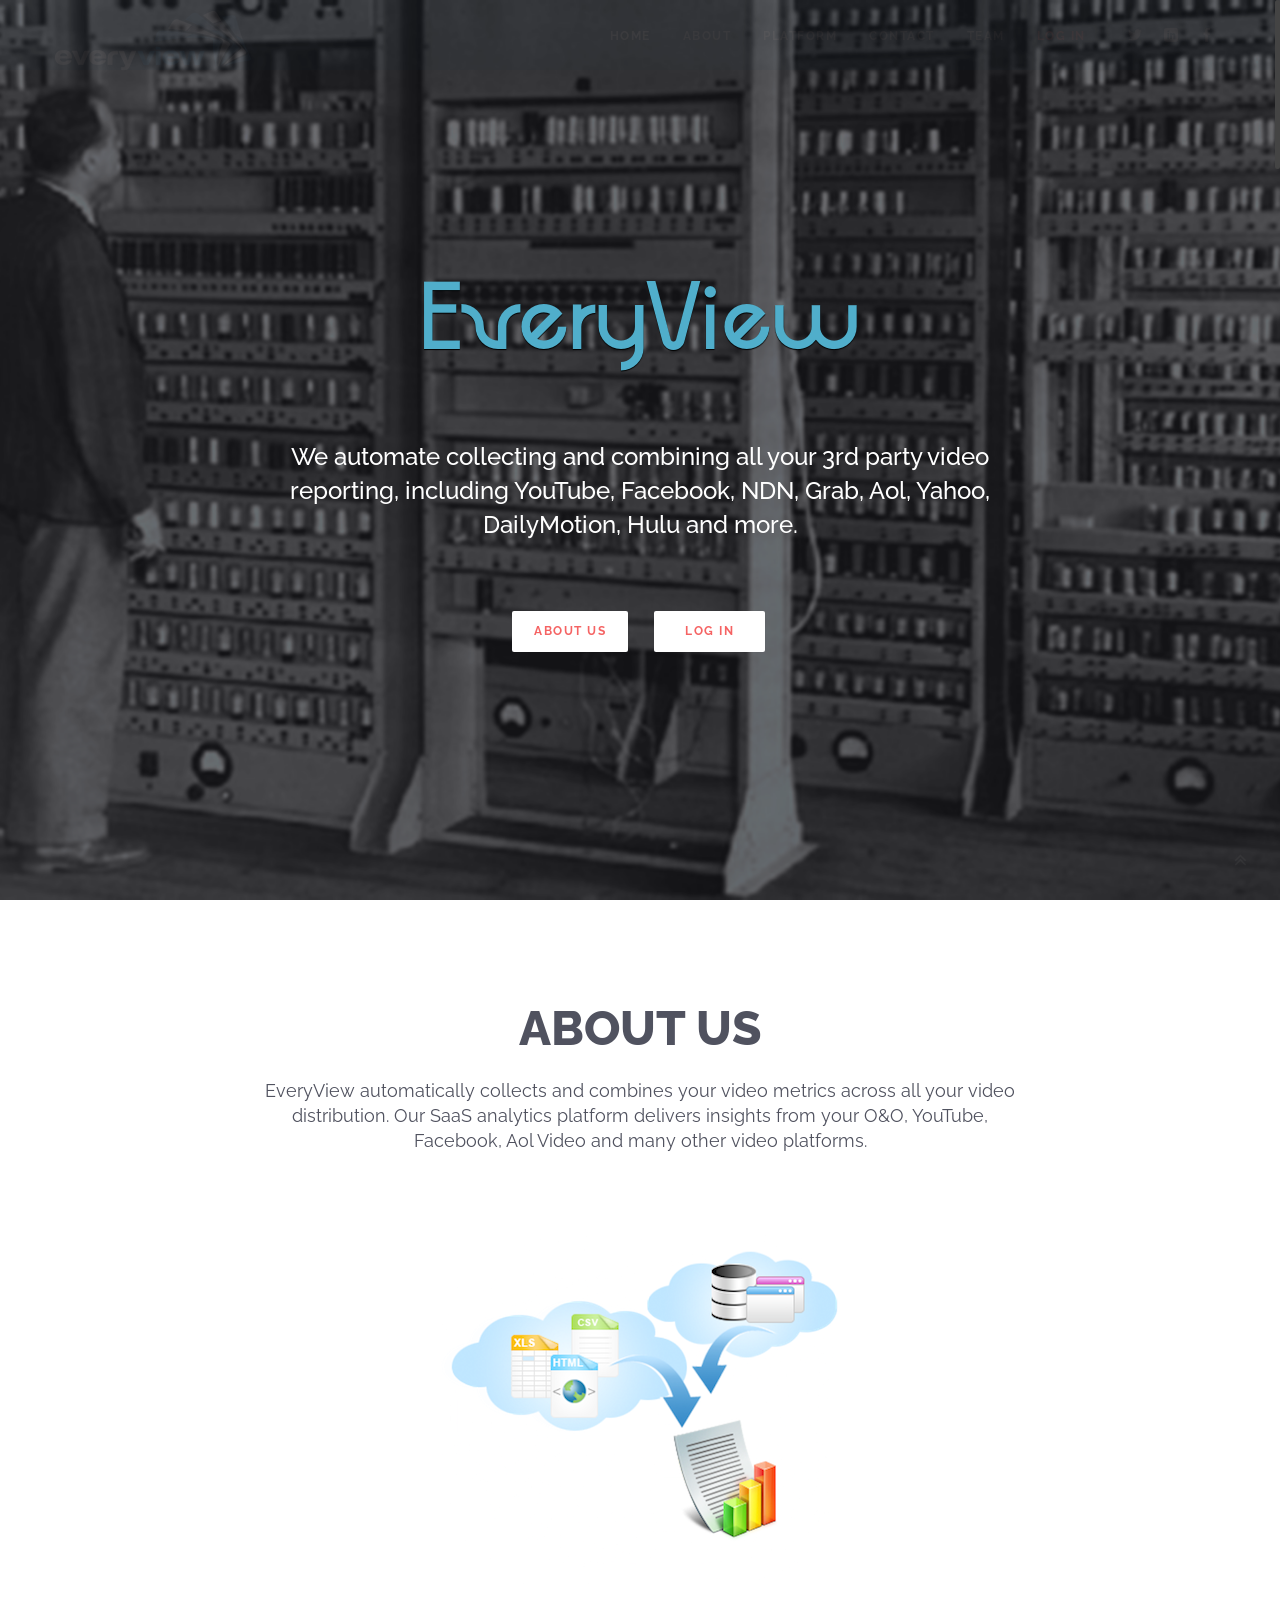
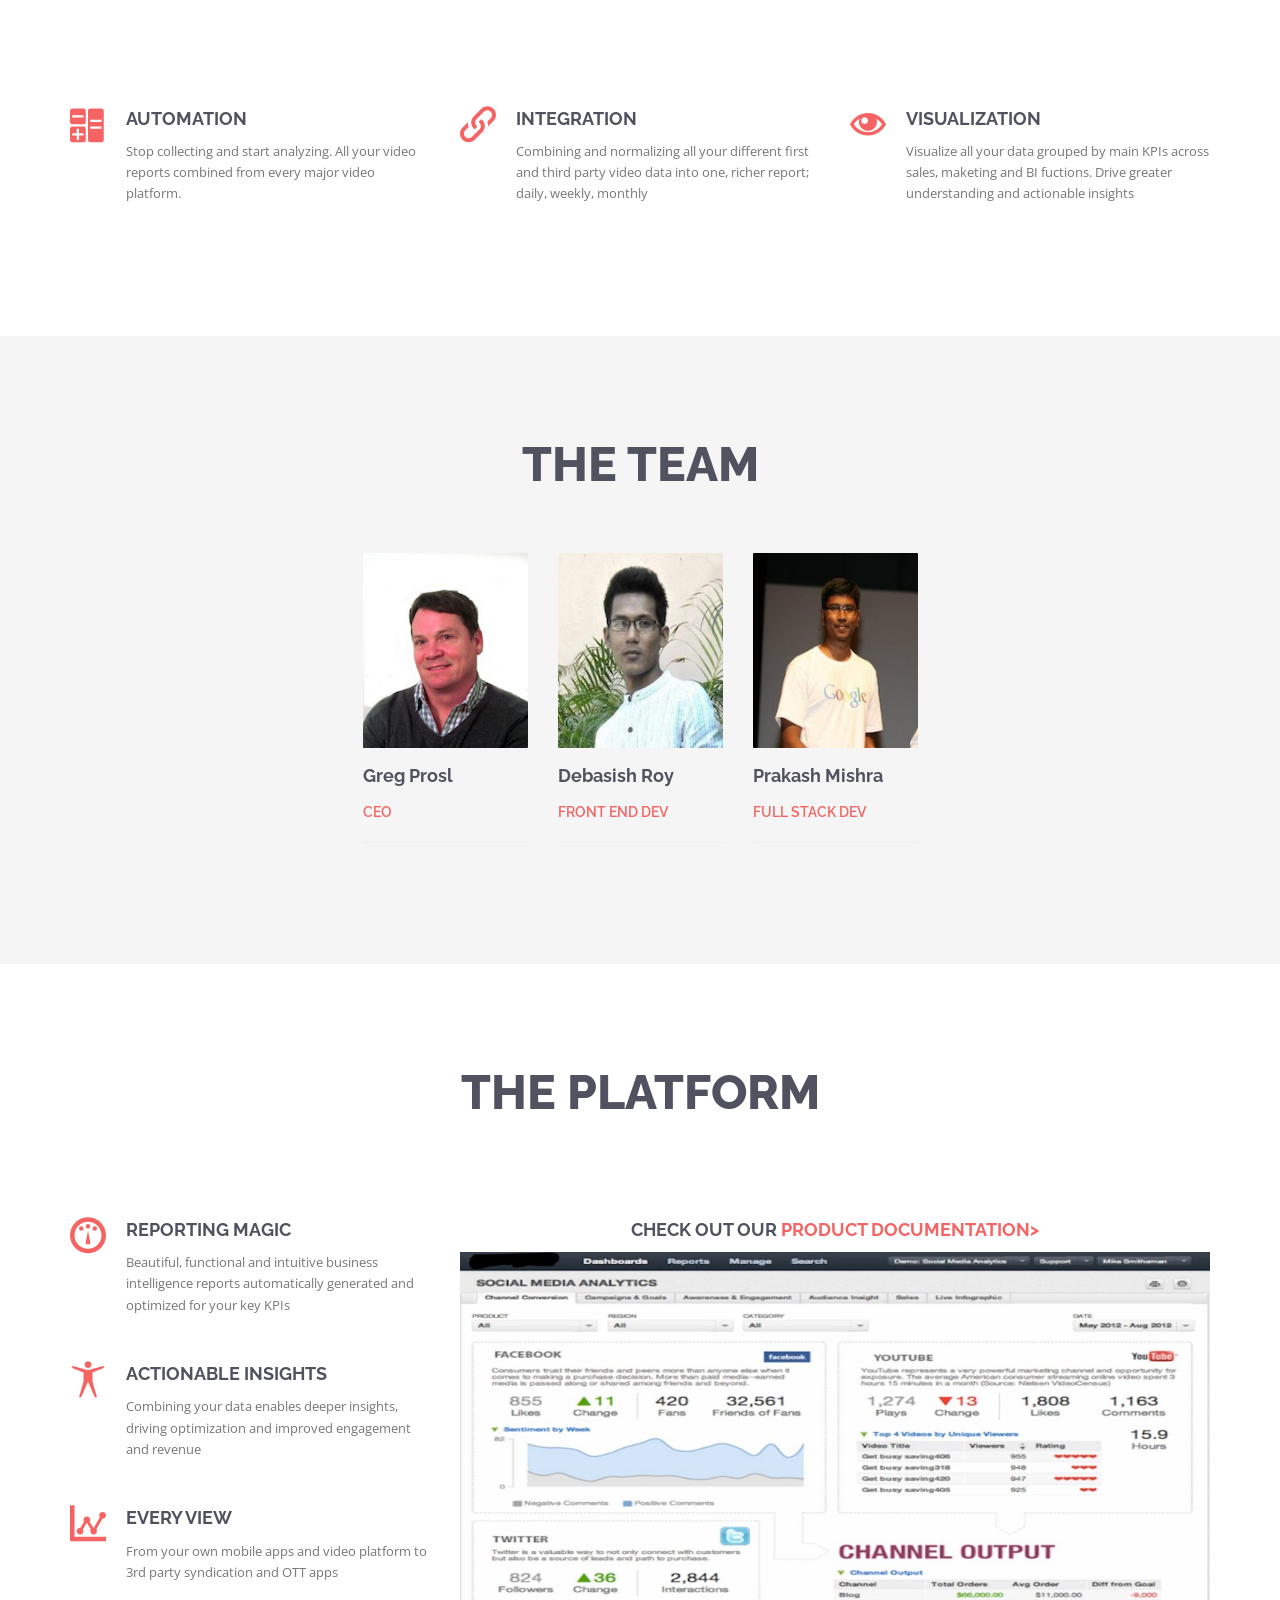
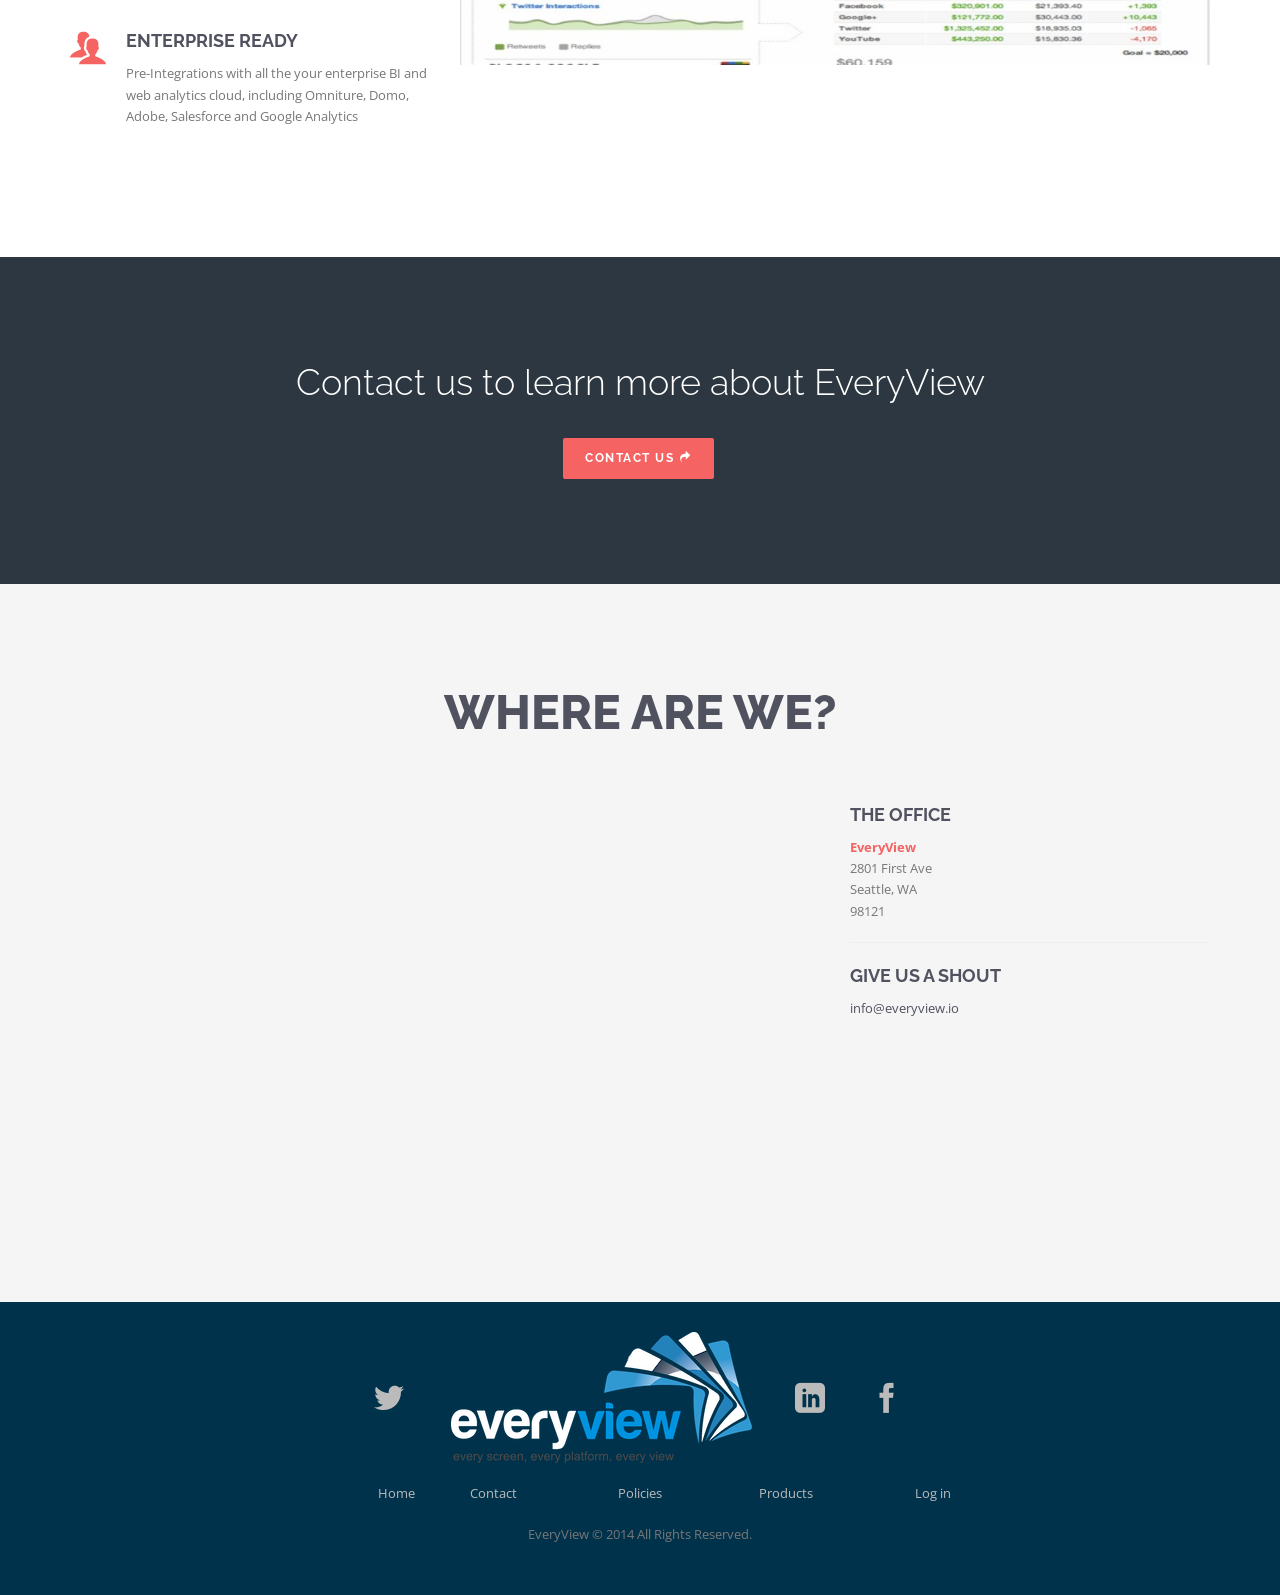
<file: index.html>
<!DOCTYPE html>
<html class="no-js ie8 oldie" lang="en"> <![endif]-->
<html lang="en-US">
<meta http-equiv="content-type" content="text/html;charset=UTF-8">
<head>

<meta charset="utf-8">
<meta http-equiv="content-type" content="text/html;charset=UTF-8">
<meta name="viewport" content="width=device-width, initial-scale=1.0, maximum-scale=1.0, user-scalable=0" />
<meta http-equiv="Content-Type" content="text/html; charset=UTF-8" />
<meta name="apple-mobile-web-app-capable" content="yes">
<meta name="apple-mobile-web-app-status-bar-style" content="#ffffff">
<link rel="icon" href="img/logo-ev-address.png">
<title>EveryView - Video Reporting and Analytics</title>


<!-- ========== CSS INCLUDES ========== -->

<link href="css/bootstrap.css" media="screen" rel="stylesheet" type="text/css">
<link href="css/buttons.css" media="screen" rel="stylesheet" type="text/css">
<link href="css/font-awesome.css" media="screen" rel="stylesheet" type="text/css">
<link href="css/icomoon.css" media="screen" rel="stylesheet" type="text/css">
<link href="css/parallax-slider.css" media="screen" rel="stylesheet" type="text/css">
<link href="css/prettyPhoto.css" media="screen" rel="stylesheet" type="text/css">
<link href="css/headers/dark.css" media="screen" rel="stylesheet" type="text/css">
<link href="css/animate.css" media="screen" rel="stylesheet" type="text/css">
<link href="css/astonish.css" media="screen" rel="stylesheet" type="text/css">
<link href="css/color-schemes/default.css" media="screen" rel="stylesheet" type="text/css">
<link href="css/datasnap.css" media="screen" rel="stylesheet" type="text/css">

<!-- ========== GOOGLE ANALYTICS ========== -->
<script>
  (function(i,s,o,g,r,a,m){i['GoogleAnalyticsObject']=r;i[r]=i[r]||function(){
  (i[r].q=i[r].q||[]).push(arguments)},i[r].l=1*new Date();a=s.createElement(o),
  m=s.getElementsByTagName(o)[0];a.async=1;a.src=g;m.parentNode.insertBefore(a,m)
  })(window,document,'script','//www.google-analytics.com/analytics.js','ga');

  ga('create', 'UA-56175317-1', 'auto');
  ga('send', 'pageview');

</script>

</head>

<body data-offset="62" data-spy="scroll" data-target=".navbar">

	<!-- ===== PAGE LOADER GRAPHIC ===== -->

    <div id="pageloader">
        <div class="loader-img">
            <div class="spinner">
                <div class="bounce1"></div>
                <div class="bounce2"></div>
                <div class="bounce3"></div>
            </div>
        </div>
    </div>
	<!-- ===== PAGE LOADER GRAPHIC ===== -->


	<!-- ============ START TOP STICKY MENU ========== -->

    <nav class="navbar navbar-default navbar-fixed-top nav-fadein" role="navigation">
    
      <div class="container">
      
        <!-- Brand and toggle get grouped for better mobile display -->
        
        <div class="navbar-header">
          <button type="button" class="navbar-toggle" data-toggle="collapse" data-target="#main-menu">
          <i class="fa fa-bars fa-fw"></i>
          </button>
          <a class="navbar-brand weight-900" href="index.html" style="padding-top:5px"><img alt="" id="logo" src="img/everyview-logo-top.png"></a>
        </div>
    
        <!-- Collect the nav links, forms, and other content for toggling -->
        
        <div class="collapse navbar-collapse" id="main-menu">
            <ul class="nav navbar-nav navbar-right">
            	<li class="active"><a  href="#home" class="scrollto">Home</a></li>
            	<li><a href="#about" class="scrollto">About</a></li>
            	<li><a href="#features" class="scrollto">Platform</a></li>
            	<li><a href="#contact" class="scrollto">Contact</a></li>
            	<li><a href="#team" class="scrollto">Team</a></li>
            	<!--<li><a href="#" class="scrollto" target="_blank">Docs</a></li>-->
            	<li><a href="client/index.php" class="login">Log in</a></li>
            	<li>
                    <div class="social-icons">
                        <a href="https://twitter.com/EveryViewIO"><i class="im-twitter"></i></a>
                        <a href="#"><i class="im-linkedin"></i></a>
                        <a href="#"><i class="im-facebook"></i></a>
                    </div>
            	</li>
            </ul>
        </div><!-- /.navbar-collapse -->
      </div><!-- /.container-fluid -->
    </nav>

<!-- ============ END TOP STICKY MENU =========== -->

    <section id="home">
    
    <!-- ========== START PARALLAX SLIDER ========== -->
    
        <div class="static-image height-100">
        	<div class="parallax " style="background-image: url('img/pictures/turingmachine.png')" data-stellar-background-ratio="0.2"></div>
        	<div class="img-overlay-solid" style="background-color:rgba(60,62,71,0.3);"></div>
        	<!-- You can build your caption in here -->
            <div class="container">
                <div class="vertical-center" style="margin-top: 40px;">
                    <div class="row">
                        <div class="col-md-12 text-center">
                        	<div class="text-center ds-logo-large blue ae"  data-animation="bounceInDown" data-speed="1000" data-delay="1000">EveryView</div>
                        </div>
                    </div>
                    <div class="row color-white">
                        <div class="col-md-8 col-md-offset-2 text-center">
                        <h3 class="color-white weight-500 ae" data-animation="fadeIn" data-speed="2000" data-delay="2000">We automate collecting and combining all your 3rd party video reporting, including YouTube, Facebook, NDN, Grab, Aol, Yahoo, DailyMotion, Hulu and more.</h3>
                        <div>
                            <div class="ae"  data-animation="fadeInDown" data-speed="2000" data-delay="3000">
                                <a href="#about" class="scrollto btn btn-white" style="margin-top: 40px;">ABOUT US</a>
                                <a href="client/index.php" class="scrollto btn btn-white" style="margin-top: 40px; margin-left:20px;">&nbsp;&nbsp;LOG IN&nbsp;&nbsp;</a>
                            </div>
                        </div>
                        </div>
                    </div>
                </div>
            </div>
        <!-- End Caption -->
        </div>

    <!-- ========== END PARALLAX SLIDER ========== -->
    </section>

	<!-- =========== START ABOUT SECTION ============ -->

    <section id="about">
        <div class="fullwidth-section" style="background-color: #fff">
        
            <div class="container">
            
                <div class="row" style="margin-bottom: 60px;">
                    <div class="col-md-8 col-md-offset-2 text-center">
                        <h1 class="weight-800 kill-top-margin uppercase">About Us</h1>
                        <h4 class="weight-400">EveryView automatically collects and combines your video metrics across all your video distribution. Our SaaS analytics platform delivers insights from your O&O, YouTube, Facebook, Aol Video and many other video platforms.</h4>
                    </div>
                </div>
            
                <div class="row"  style="margin-bottom: 60px;">
                
                
                    <div class="col-md-2"></div>
                    <div class="col-md-8">
                        <img alt="" src="img/location_cycle7.png" class="img-responsive img-center">
                    </div>
                    <div class="col-md-2"></div>
                </div>
                <br>
                    <!-- ========== START ICON FEATURES BOX ========== -->
                <div class="row">
                    <div class="col-md-4">
                        <div class="icon-feature-horizontal">
                            <div class="icon">
                                <i class="im-calculate color-primary ae"></i>
                            </div>
                            <div class="content">
                                <h4 class="uppercase weight-700">Automation</h4>
                                <p>Stop collecting and start analyzing. All your video reports combined from every major video platform.</p>
                            </div>
                        </div>
                    </div>
                    <div class="col-md-4">
                    	<div class="icon-feature-horizontal">
                            <div class="icon">
                                <i class="im-link color-primary ae" data-delay="500"></i>
                            </div>
                            <div class="content">
                                <h4 class="uppercase weight-700">Integration</h4>
                                <p>Combining and normalizing all your different first and third party video data into one, richer report; daily, weekly, monthly</p>
                            </div>
                        </div>
                    </div>
                
                    <div class="col-md-4">
                        <div class="icon-feature-horizontal">
                            <div class="icon">
                                <i class="im-eye color-primary ae" data-delay="250"></i>
                            </div>
                            <div class="content">
                                <h4 class="uppercase weight-700">Visualization</h4>
                                <p>Visualize all your data grouped by main KPIs across sales, maketing and BI fuctions. Drive greater understanding and actionable insights</p><div class="col-md-4">
                        
                            </div>
                        </div>
                    </div>
                </div>
            
            <!-- END ICON FEATURES BOX -->
            
            </div>
        </div>
    </section>
    
    <!-- =========== END ABOUT SECTION ============= -->
    
    <!-- =========== START TEAM SECTION ============= -->
    <section id="team">
    <!-- Start Slider Team Display -->
        <div class="fullwidth-section" style="background-color: #F5F5F5">
            <div class="container">
                <div class="row" style="margin-bottom: 20px;">
                    <div class="col-md-6 col-md-offset-3 text-center">
                    	<h1 class="weight-800 kill-top-margin uppercase">The Team</h1>
                    </div>
                </div>
            
           		 <!-- ROW -->
                <div class="row">
                
                	<!-- MEMBER -->
                    <div class="col-md-offset-3 col-sm-offset-1 col-md-2 col-sm-3 col-xs-12"><!-- Start Member -->
                        <div class="team-wrapper">
                            <div class="team-img-wrapper">
                                <div class="team-img-wrapper-hover">
                                    <div class="social-icons"><!-- <i class="im-twitter"></i> -->
                                    <a href="http://www.linkedin.com/in/gregpro/" target="_blank"><i class="im-linkedin"></i></a>
                                    </div>
                                </div>
                            	<img alt="" src="img/team/gpro.jpg" class="img-responsive img-center">
                            </div>
                        
                            <h4 class="weight-700">Greg Prosl</h4>
                            <h5 class="color-primary uppercase">CEO</h5>
                                    
                                   
                            <hr/>
                        </div>
                    </div>
                    <!-- MEMBER -->
                    
                    <!-- MEMBER -->
                    <div class="col-md-2 col-sm-3 col-xs-offset-0 col-xs-12"><!-- Start Member -->
                        <div class="team-wrapper">
                            <div class="team-img-wrapper">
                                <div class="team-img-wrapper-hover">
                                <div class="social-icons"><!-- <i class="im-twitter"></i> -->
                                	<a href="img/team/droy.jpg" target="_blank"><i class="im-linkedin"></i></a>
                                 </div>
                                </div>
                            <img alt="" src="img/team/droy.png" class="img-responsive img-center">
                            </div>
                        
                        <h4 class="weight-700">Debasish Roy</h4>
                        <h5 class="color-primary uppercase">Front End Dev</h5>
                        <!-- <p>Lorem ipsum dolor sit amet, consetetur sadipscing elitr,. </p> -->
                        <hr/>
                        </div>
                    </div>
                    <!-- MEMBER -->
                    
                    <!-- MEMBER -->
                    <div class="col-md-2 col-sm-3 col-xs-12"><!-- Start Member -->
                        <div class="team-wrapper">
                            <div class="team-img-wrapper">
                                <div class="team-img-wrapper-hover">
                                    <div class="social-icons"><!-- <i class="im-twitter"></i> -->
                                    	 <a href="img/team/prakash.jpg" target="_blank"><i class="im-linkedin"></i></a>
                                    </div>
                                </div>
                            	<img alt="" src="img/team/prakash.jpg" class="img-responsive img-center">
                            </div>
                            <h4 class="weight-700">Prakash Mishra</h4>
                            <h5 class="color-primary uppercase">Full Stack Dev</h5>
                        	<!-- <p>Lorem ipsum dolor sit amet, consetetur sadipscing elitr,. </p> -->
                       		 <hr/>
                        </div>
                    </div>
                	<!-- MEMBER -->
                	<div class="clearfix visible-sm-block"></div>
                        
                	<!-- MEMBER -->
                    <div class="col-md-offset-3 col-sm-offset-1 col-md-2 col-sm-3 col-xs-12">
                </div>
            	<!-- ROW -->
            </div><!-- CONT -->
        </div><!-- FULLwidth -->
    	<!-- End Slider Team Display -->
        
        <!-- =============== Hide Investors ================== -->
    
        <!--<div class="fullwidth-section half-padding" style="background-color:rgba(0,51,76,0.1);">
            <div class="container">
                <div class="row">
                    <div class="col-md-12 text-center">
                        <h2 class=" weight-300 kill-top-margin">Investors</h2>
                        <p>EveryView secured seed funding from an illustrious group of investors including...</p><br>
                    </div>
                </div>
                
                <div class="row">
                	<div class="col-md-offset-4 col-md-2 col-xs-offset-1 col-xs-11  col-sm-3 col-sm-offset-3">
                        Handmade Ventures<br>
                        Hidden River<br>
                        iHatch Ventures<br>
                        Lerer Ventures<br>
                	</div>
                    <div class="col-md-2 col-xs-offset-1 col-xs-11  col-sm-3">
                        Paul Palmieri<br>
                        Richard Emerson<br>
                        Will Hodgman <br>
                        and others... <br>
                    </div>
                	<div class="col-md-4"></div>
                </div>
            </div>
        </div>-->
        
        <!-- =============== Hide Investors ================== -->
    </section>
    
<!-- =========== END TEAM SECTION ============= -->

<!-- =========== START FEATURES SECTION ============= -->
    <section id="features">
        <div class="fullwidth-section">
            <div class="container">
                <div class="row" style="margin-bottom: 40px;">
                    <div class="col-md-6 col-md-offset-3 text-center">
                    <h1 class="weight-800 kill-top-margin uppercase">The Platform</h1>
                    <!-- <h4 class="weight-400">EveryView </h4> -->
                    </div>
                </div>
                <div class="row">
                	<div class="col-md-4">
                        <div class="icon-feature-horizontal ae" data-animation="bounceInLeft" data-offset="70%">
                            <div class="icon">
                            	<i class="im-dashboard color-primary"></i>
                            </div>
                            <div class="content">
                                <h4 class="uppercase weight-700">Reporting Magic</h4>
                                <p>Beautiful, functional and intuitive business intelligence reports automatically generated and optimized for your key KPIs</p>
                            </div>
                        </div>
                        <div class="icon-feature-horizontal ae" data-animation="bounceInLeft" data-offset="70%">
                            <div class="icon">
                                <i class="im-accessibility color-primary"></i>
                            </div>
                            <div class="content">
                                <h4 class="uppercase weight-700">Actionable Insights</h4>
                                <p>Combining your data enables deeper insights, driving optimization and improved engagement and revenue</p>
                            </div>
                        </div>
                        <div class="icon-feature-horizontal ae" data-animation="bounceInLeft" data-offset="70%">
                            <div class="icon">
                            	<i class="im-stats color-primary"></i>
                            </div>
                            <div class="content">
                                <h4 class="uppercase weight-700">Every View</h4>
                                <p>From your own mobile apps and video platform to 3rd party syndication and OTT apps </p>
                            </div>
                        </div>
                        <div class="icon-feature-horizontal ae" data-animation="bounceInLeft" data-offset="70%">
                            <div class="icon">
                            	<i class="im-users color-primary"></i>
                            </div>
                            <div class="content">
                                <h4 class="uppercase weight-700">Enterprise Ready</h4>
                                <p>Pre-Integrations with all the your enterprise BI and web analytics cloud, including Omniture, Domo, Adobe, Salesforce and Google Analytics</p>
                            </div>
                        </div>
                	</div>
                	<div class="col-md-8 ae" data-animation="bounceInRight">
                		<h4 class="text-center uppercase weight-700" style="margin-top:35px">Check out our <a href="#" class="header" target="_blank">Product Documentation></h4>
                		<img alt="" class="img-responsive img-center" src="img/pictures/everyview-video-analytics.jpg"><br>
                	</div>
                </div>
            </div>
        </div>
    </section>
    
<!-- =========== END FEATURES SECTION ============= -->


<!-- Thank you Modal -->
    <div class="modal fade" id="ModalThankyou" tabindex="-1" role="dialog" aria-labelledby="ModalThankyou" aria-hidden="true">
        <div class="modal-dialog">
            <div class="modal-content">
                <div class="modal-header">
                	<h3 class="modal-title" id="TitleThankyou">Thank You!</h4>
                	<hr>
                </div>
                <div class="modal-body text-center">
                    <p>Thanks for your interest in EveryView</p>
                    <p>Someone will contact you shortly about your inquiry.</p>
                </div>
                <div class="modal-footer">
                    <button type="button" class="btn btn-default" data-dismiss="modal">Close</button>
                </div>
            </div>
        </div>
    </div>
<!-- Thank you Modal -->

<!-- =========== START CONTACT SECTION ============= -->
    <section id="contact">
        <div class="fullwidth-section">
            <div class="parallax" style="background-color:#2C3741" data-stellar-background-ratio="0.3">
            </div>
            <div class="container">
                <div class="col-md-12 text-center">
                    <h2 class="color-white weight-300 kill-top-margin">Contact us to learn more about EveryView</h2>
                    <a class="btn btn-primary" href="mailto:info@everyview.io">Contact us <i class="im-redo2"></i></a>
                </div>
            </div>
        </div>
    <!-- ============= START MAP DISPLAY ============= -->
    
    <div class="fullwidth-section" style="background-color: #F5F5F5">
        <div class="container">
            <div class="row" style="margin-bottom: 20px">
                <div class="col-md-8 col-md-offset-2 text-center">
                	<h1 class="weight-800 kill-top-margin uppercase">Where are we?</h1>
                </div>
            </div>
            <div class="row">
                <div class="col-md-8">
                    <div class="map-wrapper">
                        <div id="map-canvas">
                        </div>
                    </div>
                </div>
                <div class="col-md-4">
                    <h4 class="uppercase weight-700" style="margin-top: 20px">the office</h4>
                    <p><strong class="color-primary">EveryView</strong><br/>
                    2801 First Ave<br/>
                    Seattle, WA<br/>
                    98121 </p><hr/>
                    <h4 class="uppercase weight-700">Give us a shout</h4>
                    <p><a href="mailto:info@everyview.com">info@everyview.io</a><br/>
                </div>
            </div>
        </div>
    </div>
    
    <!-- ================ END MAP DISPLAY =========== -->
    </section>
<!-- =========== END CONTACT SECTION ============= -->

<!-- ============== START FOOTER ============== -->

    <div class="fullwidth-section half-padding footer">
        <div class="container">
            <div class="row social-icons text-center">
                <div class="col-md-12">
                <a href="https://twitter.com/EveryViewIO"><i class="im-twitter"></i></a>
                <a href="#home"  class="scrollto"><img alt="" class="img-responsive footer-logo ae" data-animation="flip" data-offset="95%" data-speed="1000" src="img/everyview-logo-white.png"></a>
                <a href="#"><i class="im-linkedin"></i></a>
                <a href="#"><i class="im-facebook"></i></a>
                </div>
            </div>
            <div class="row text-center" style="margin-top: 20px">
                <div class="col-md-offset-3 col-md-1">
                	<a href="#home"  class="scrollto">Home</a>
                </div>
                <div class="col-md-1">
                	<a href="mailto:info@everyview.io">Contact</a>
                </div>
                <div class="col-md-2">
                	<a href="#" target="_blank">Policies</a>
                </div>
                <div class="col-md-1">
                	<a href="#" target="_blank">Products</a>
                </div>
                <div class="col-md-2">
                	<a href="client/index.php" target="_blank">Log in</a>
                </div>
                <div class="col-md-2">
                </div>
            </div>
        
            <div class="row text-center" style="margin-top: 20px">
                <div class="col-md-12">
                	EveryView © 2014 All Rights Reserved.
                </div>
            </div>
        </div>
    </div>
    
<!-- =============== END FOOTER ============== -->

<!-- ============= START SCROLL TO TOP SCRIPT ============= -->
    <div class="scrollup">
        <a class="scrolltotop" href="#"><i class="fa fa-angle-double-up"></i></a>
    </div>
    
<!-- ============== END SCROLL TO TOP SCRIPT ============== -->

<!-- ========== START JQUERY SCRIPTS ========== -->

<script type="text/javascript" src="js/jquery-1.11.0.min.js"></script>
<script type="text/javascript" src="js/bootstrap.min.js"></script>
<script type="text/javascript" src="js/jquery.easing.1.3.js"></script>
<script type="text/javascript" src="js/stellar.js"></script>
<script type="text/javascript" src="js/counter.js"></script>
<script type="text/javascript" src="js/jquery.prettyPhoto.js"></script>
<script type="text/javascript" src="js/jquery.nicescroll.min.js"></script>
<script type="text/javascript" src="js/jquery.nicescroll.plus.js"></script>
<script type="text/javascript" src="js/jquery.superslides.js"></script>
<script type="text/javascript" src="js/owl.carousel.min.js"></script>
<script type="text/javascript" src="js/jquery.isotope.min.js"></script>
<script type="text/javascript" src="js/animation-engine.js"></script>
<script type="text/javascript" src="js/validation.js"></script>
<script type="text/javascript" src="http://maps.google.com/maps/api/js?sensor=false"></script>
<script type="text/javascript" src="js/google.map-settings.js"></script>
<script type="text/javascript" src="js/style-switcher.js"></script>
<script type="text/javascript" src="js/astonish.js"></script>
<!-- ==================================== -->
<!-- ========== END JQUERY SCRIPTS ========== -->
<!-- ==================================== -->
</body>



</html>
</file>
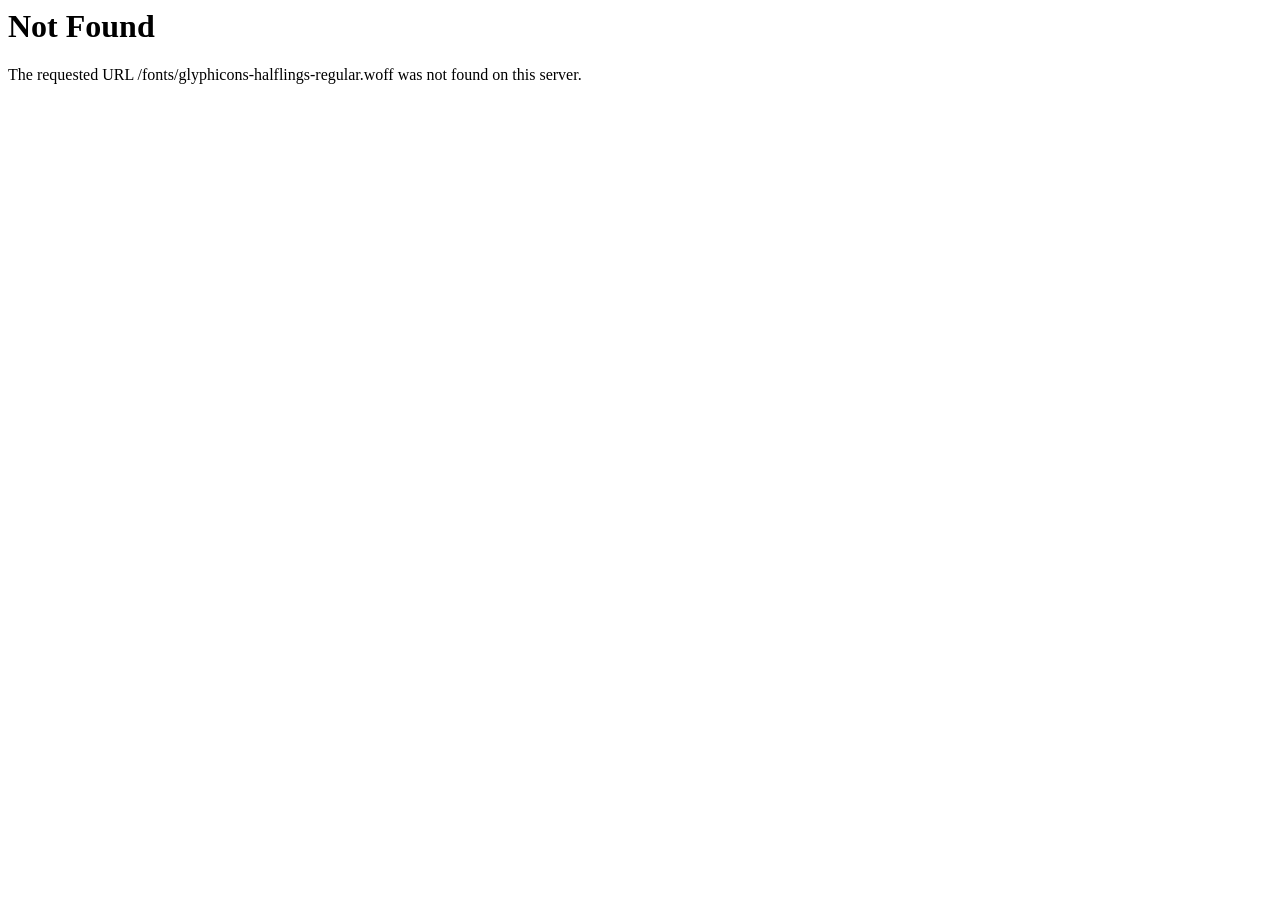
<file: fonts/glyphicons-halflings-regular-2.html>
<!DOCTYPE HTML PUBLIC "-//IETF//DTD HTML 2.0//EN">
<html><head>
<title>404 Not Found</title>
</head><body>
<h1>Not Found</h1>
<p>The requested URL /fonts/glyphicons-halflings-regular.woff was not found on this server.</p>
</body></html>
</file>
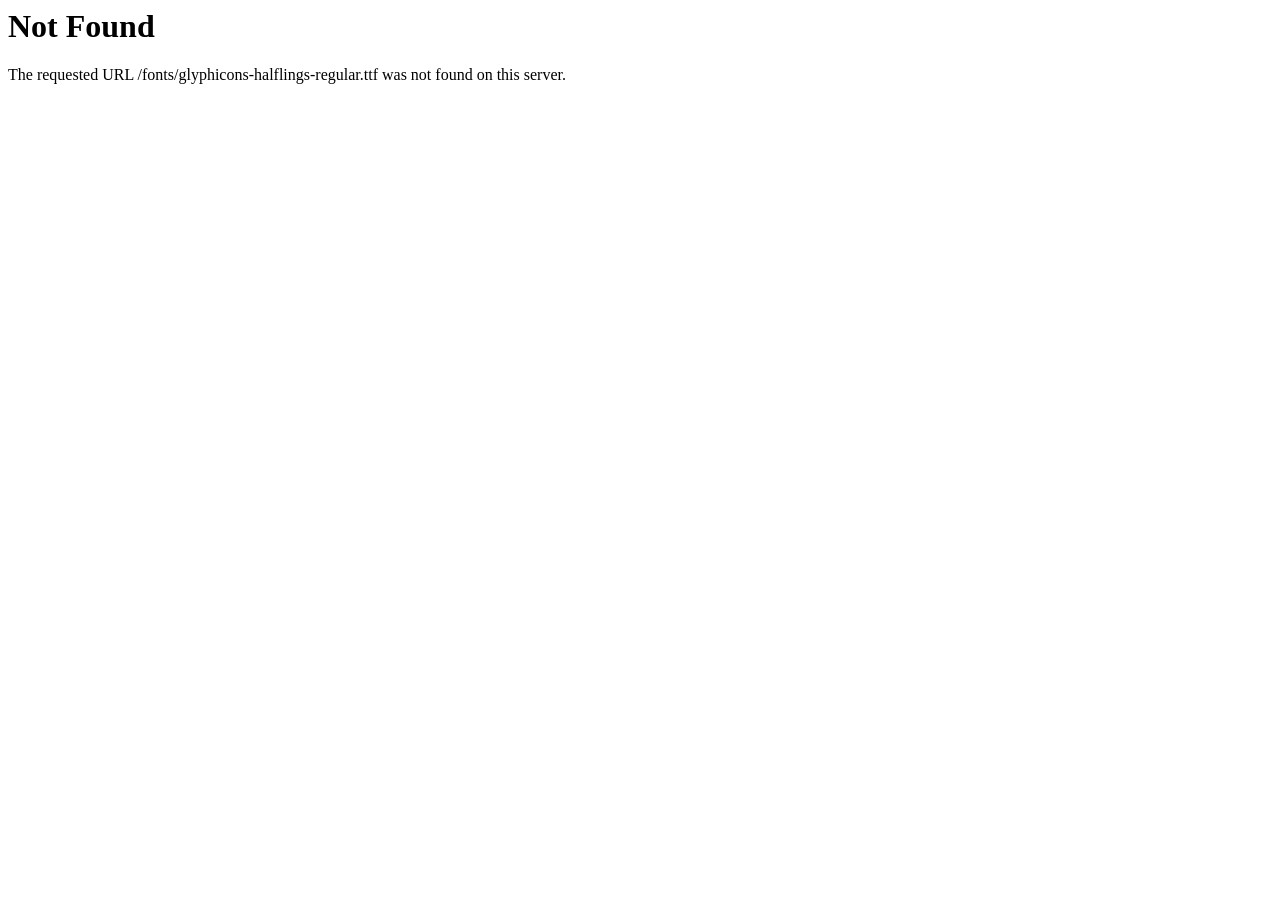
<file: fonts/glyphicons-halflings-regular-3.html>
<!DOCTYPE HTML PUBLIC "-//IETF//DTD HTML 2.0//EN">
<html><head>
<title>404 Not Found</title>
</head><body>
<h1>Not Found</h1>
<p>The requested URL /fonts/glyphicons-halflings-regular.ttf was not found on this server.</p>
</body></html>
</file>
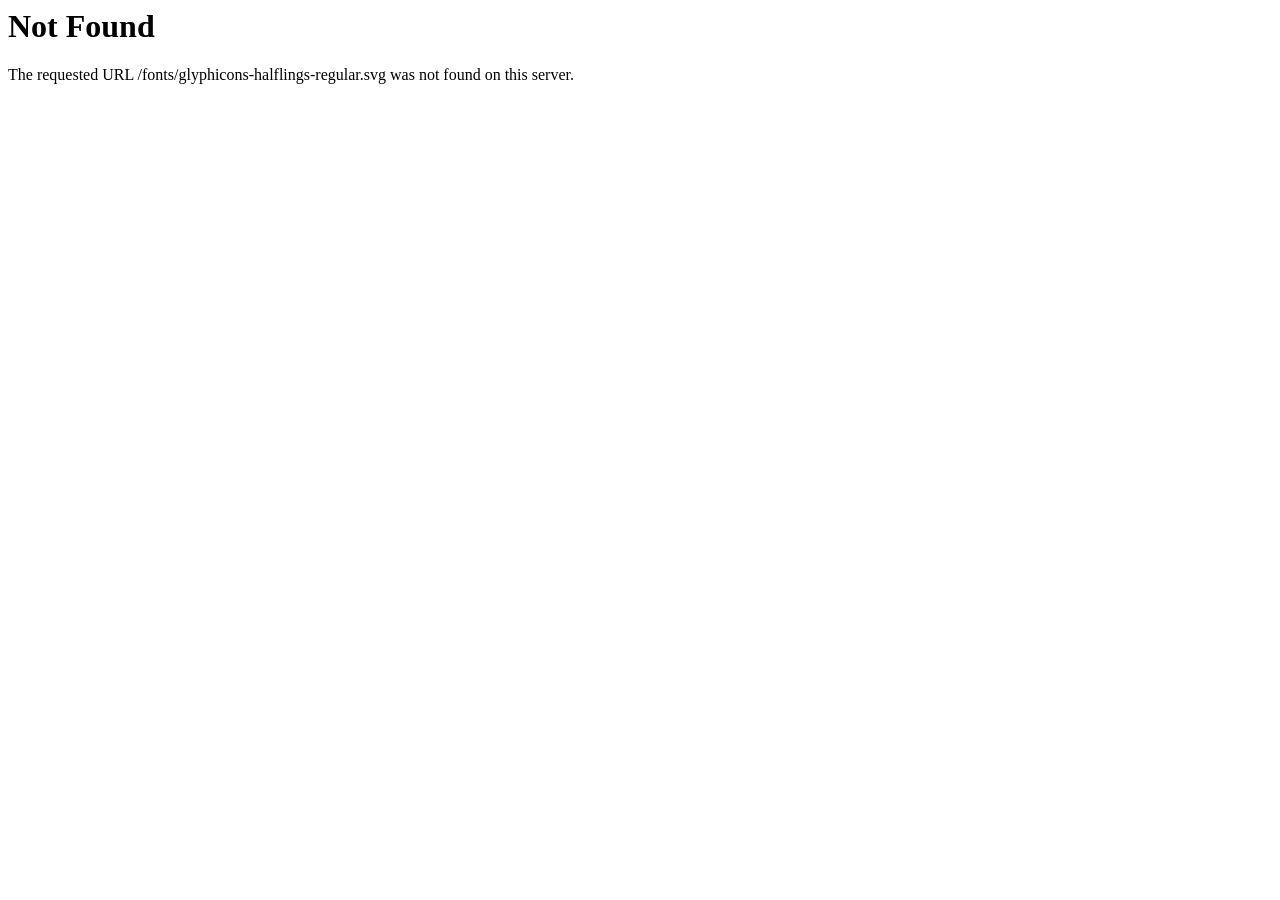
<file: fonts/glyphicons-halflings-regular-4.html>
<!DOCTYPE HTML PUBLIC "-//IETF//DTD HTML 2.0//EN">
<html><head>
<title>404 Not Found</title>
</head><body>
<h1>Not Found</h1>
<p>The requested URL /fonts/glyphicons-halflings-regular.svg was not found on this server.</p>
</body></html>
</file>
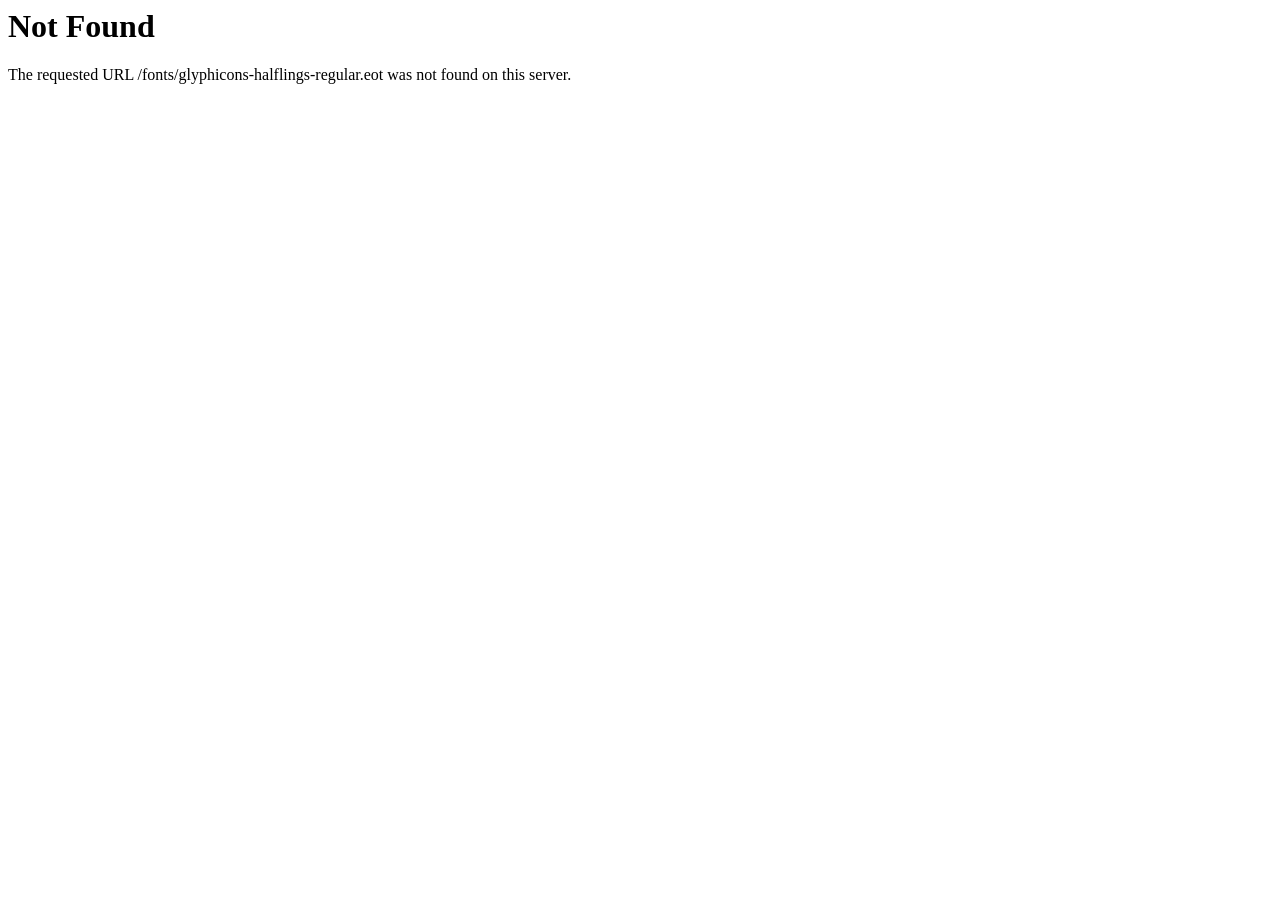
<file: fonts/glyphicons-halflings-regular.html>
<!DOCTYPE HTML PUBLIC "-//IETF//DTD HTML 2.0//EN">
<html><head>
<title>404 Not Found</title>
</head><body>
<h1>Not Found</h1>
<p>The requested URL /fonts/glyphicons-halflings-regular.eot was not found on this server.</p>
</body></html>
</file>
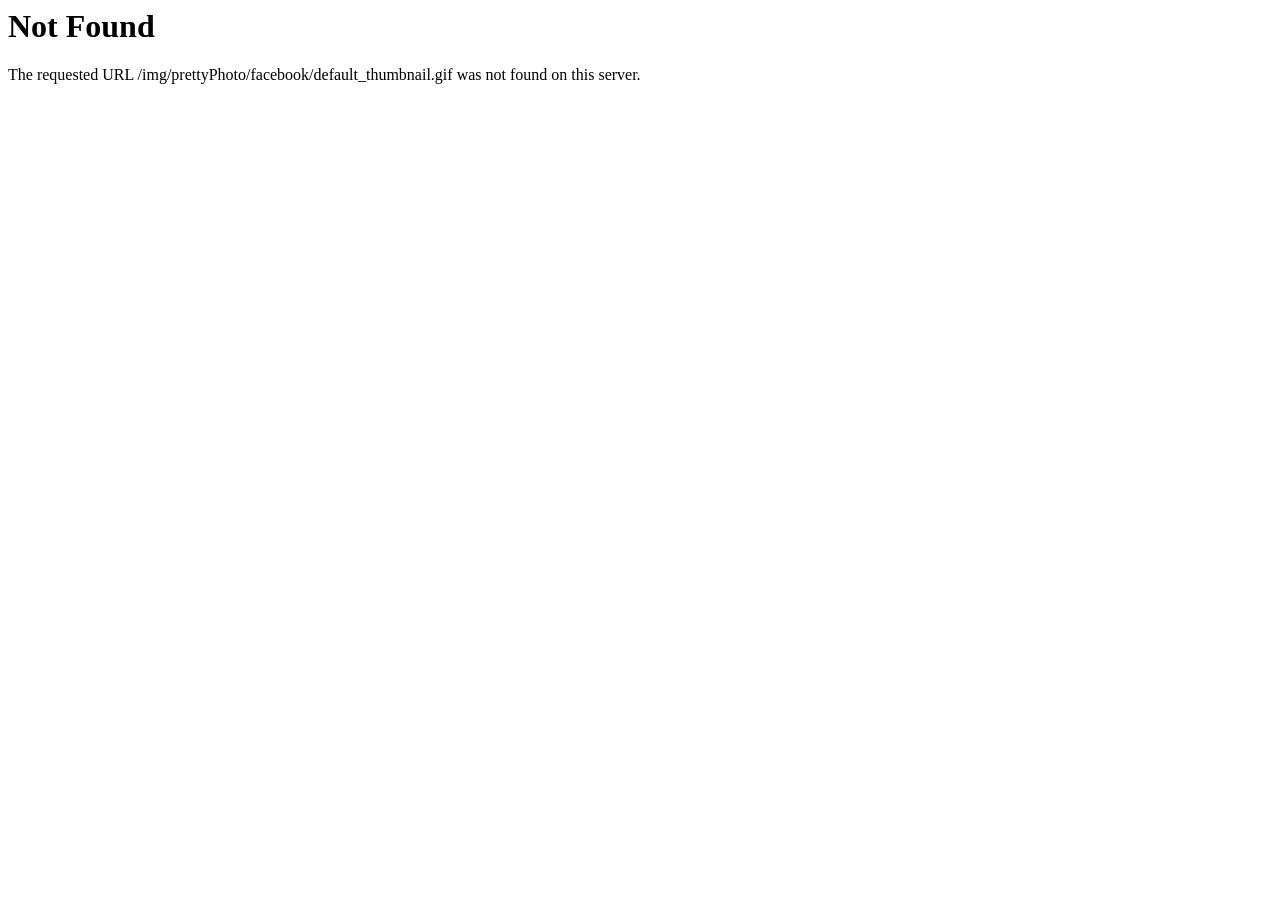
<file: img/prettyPhoto/facebook/default_thumbnail.html>
<!DOCTYPE HTML PUBLIC "-//IETF//DTD HTML 2.0//EN">
<html><head>
<title>404 Not Found</title>
</head><body>
<h1>Not Found</h1>
<p>The requested URL /img/prettyPhoto/facebook/default_thumbnail.gif was not found on this server.</p>
</body></html>
</file>
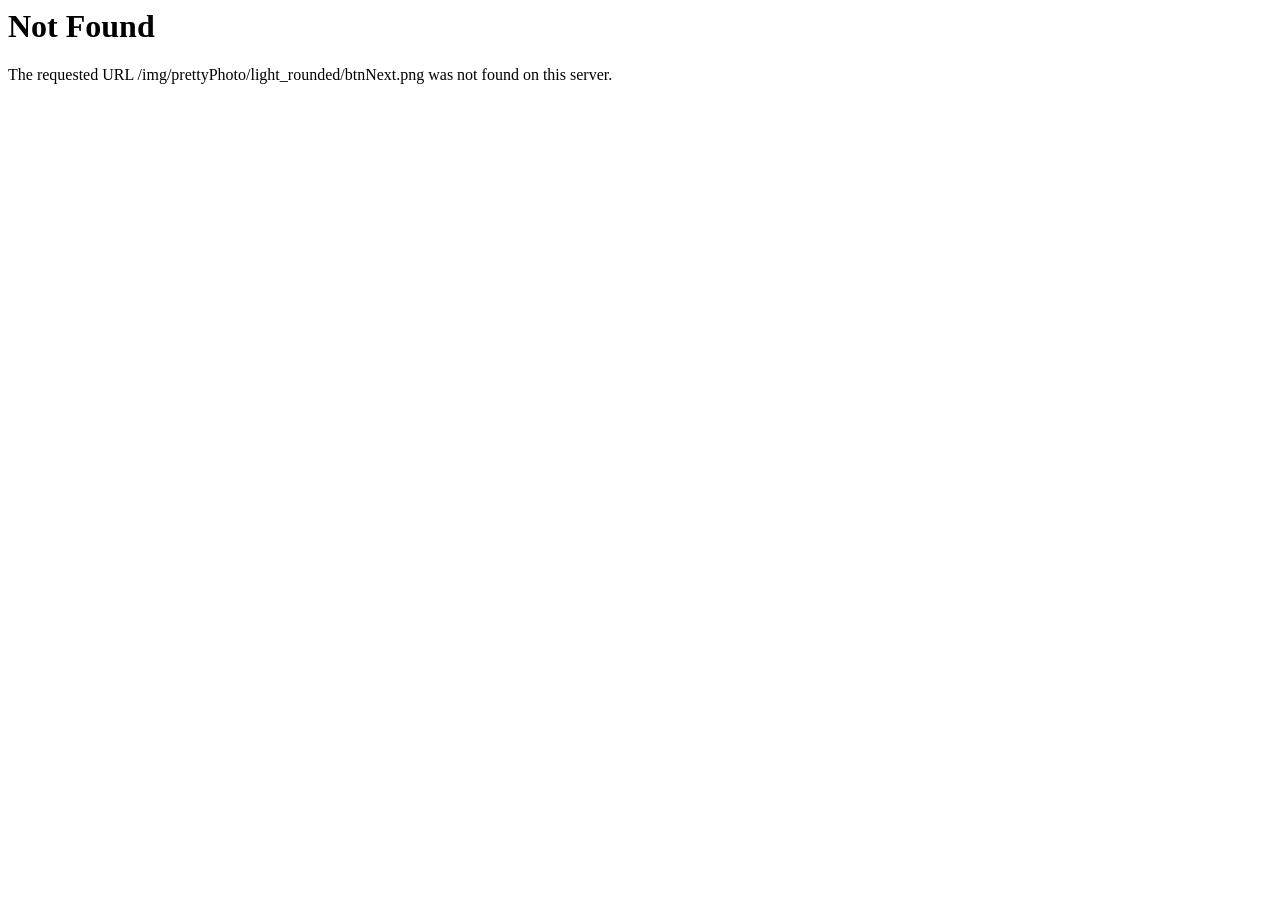
<file: img/prettyPhoto/light_rounded/btnNext.html>
<!DOCTYPE HTML PUBLIC "-//IETF//DTD HTML 2.0//EN">
<html><head>
<title>404 Not Found</title>
</head><body>
<h1>Not Found</h1>
<p>The requested URL /img/prettyPhoto/light_rounded/btnNext.png was not found on this server.</p>
</body></html>
</file>
<file: css/buttons.css>
.btn, a.btn, a.btn:visited, a.btn:link {
font-family: 'Raleway', sans-serif;
text-transform: uppercase;
font-weight: 700;
font-size: 12px;
letter-spacing: 1.5px;
text-shadow: 0;
-webkit-box-shadow:0;
box-shadow: 0;
border: none;
color: #FFF;
border-radius: 2px;
padding: 12px 22px;
outline: 0 !important;
margin-right: 3px;
margin-bottom: 5px;
-webkit-transition: background-color 0.25s;
-moz-transition: background-color 0.25s;
-o-transition: background-color 0.25s;
transition: background-color 0.25s;
}
/* Button Small */
.btn-sm, a.btn-sm, a.btn-sm:link {
padding: 8px 18px;
font-weight: 700;
font-size: 11px;
letter-spacing: 1px;
}
/* Button Large */
.btn-lg, a.btn-lg, a.btn-lg:link {
padding: 16px 26px;
font-weight: 700;
font-size: 14px;
letter-spacing: 1.5px;
}
.btn-default:active,
.btn-primary:active,
.btn-default.active,
.btn-primary.active {
  -webkit-box-shadow: none;
          box-shadow: none;
}
/* DEFAULT BUTTON COLOR */
.btn-default,a.btn-default,a.btn-default:visited {
  background-color: #BBB;
}
.btn-default:hover,
.btn-default:focus,
a.btn-default:hover,
a.btn-default:focus {
  background-color: #F5F5F5;
  color: #BBB;
}
.btn-default:active,
.btn-default.active,
a.btn-default:active,
a.btn-default.active {
  background-color: #F5F5F5;
  color: #BBB;
}
/* PRIMARY BUTTON COLOR */
.btn-primary,a.btn-primary,a.btn-primary:visited {
  background-color: #f56363;
}
.btn-primary:hover,
.btn-primary:focus,
a.btn-primary:hover,
a.btn-primary:focus {
  background-color: #BBB;
}
.btn-primary:active,
.btn-primary.active,
a.btn-primary:active,
a.btn-primary.active {
  background-color: #BBB;
}
/* DARK BUTTON COLOR */
.btn-dark,a.btn-dark,a.btn-dark:visited {
  background-color: #50525f;
}
.btn-dark:hover,
.btn-dark:focus,
a.btn-dark:hover,
a.btn-dark:focus {
  color: #FFF;
  background-color: #BBB !important;
}
.btn-dark:active,
.btn-dark.active,
a.btn-dark:active,
a.btn-dark.active {
  color: #FFF;
  background-color: #BBB !important;
}
/* WHITE BUTTON COLOR */
.btn-white,a.btn-white,a.btn-white:visited {
  background-color: #FFF;
  color: #50525f;
}
.btn-white:hover,
.btn-white:focus,
a.btn-white:hover,
a.btn-white:focus {
background-color: #BBB !important;
}
.btn-white:active,
.btn-white.active,
a.btn-white:active,
a.btn-white.active  {
background-color: #BBB !important;
}
/* ADD .btn-outline TO BUTTONS TO GIVE THEM AN OUTLINED APPEARANCE */
a.btn-outline, .btn-outline, a.btn-outline:link {
border: 2px solid;
background-color: transparent;
}
/* DEFAULT BUTTON COLOR */
a.btn-outline.btn-default, .btn-outline.btn-default {
border-color: #BBB;
color: #BBB;
background-color: transparent;
}
a.btn-outline.btn-default:hover, a.btn-outline.btn-default.active, a.btn-outline.btn-default:active, a.btn-outline.btn-default:focus,
.btn-outline.btn-default:hover, .btn-outline.btn-default.active, .btn-outline.btn-default:active, .btn-outline.btn-default:focus {
background-color: #BBB !important;
color: #fff !important;
}
/* PRIMARY BUTTON COLOR */
a.btn-outline.btn-primary, .btn-outline.btn-primary {
border-color: #f56363;
color: #f56363;
background-color: transparent;
}
a.btn-outline.btn-primary:hover, a.btn-outline.btn-primary.active, a.btn-outline.btn-primary:active, a.btn-outline.btn-primary:focus,
.btn-outline.btn-primary:hover, .btn-outline.btn-primary.active, .btn-outline.btn-primary:active, .btn-outline.btn-primary:focus {
background-color: #f56363 !important;
color: #fff !important;
}
/* DARK BUTTON COLOR */
a.btn-outline.btn-dark, .btn-outline.btn-dark {
border-color: #50525f;
color: #50525f;
background-color: transparent;
}
a.btn-outline.btn-dark:hover, a.btn-outline.btn-dark.active, a.btn-outline.btn-dark:active, a.btn-outline.btn-dark:focus,
.btn-outline.btn-dark:hover, .btn-outline.btn-dark.active, .btn-outline.btn-dark:active, .btn-outline.btn-dark:focus {
background-color: #50525f !important;
color: #fff !important;
}
/* WHITE BUTTON COLOR */
a.btn-outline.btn-white, .btn-outline.btn-white {
border-color: #FFF;
color: #FFF;
background-color: transparent;
}
a.btn-outline.btn-white:hover, a.btn-outline.btn-white.active, a.btn-outline.btn-white:active, a.btn-outline.btn-white:focus,
.btn-outline.btn-white:hover, .btn-outline.btn-white.active, .btn-outline.btn-white:active, .btn-outline.btn-white:focus {
background-color: #FFF !important;
color: #f56363 !important;
}
/* Button Default Size */
.btn.btn-outline, a.btn.btn-outline {
padding: 10px 20px;
}
/* Button Small */
.btn-sm.btn-outline, a.btn-sm.btn-outline {
padding: 6px 16px;
}
/* Button Large */
.btn-lg.btn-outline, a.btn-lg.btn-outline {
padding: 14px 24px;
}
</file>
<file: css/icomoon.css>
@font-face {
	font-family: 'icomoon';
	src:url('../fonts/icomoon.eot');
	src:url('../fonts/icomoond41d.eot?#iefix') format('embedded-opentype'),
		url('../fonts/icomoon.woff') format('woff'),
		url('../fonts/icomoon.ttf') format('truetype'),
		url('../fonts/icomoon.svg#icomoon') format('svg');
	font-weight: normal;
	font-style: normal;
}

[class^="im-"], [class*=" im-"] {
	font-family: 'icomoon';
	speak: none;
	font-style: normal;
	font-weight: normal;
	font-variant: normal;
	text-transform: none;
	line-height: 1;
  display: inline-block;
	/* Better Font Rendering =========== */
	-webkit-font-smoothing: antialiased;
	-moz-osx-font-smoothing: grayscale;
}
/* Fixed Width - Add .im-fw to any icon class */
.im-fw {
  width: 1.2857142857142858em;
  text-align: center;
}
.im-home:before {
	content: "\e600";
}
.im-home2:before {
	content: "\e601";
}
.im-home3:before {
	content: "\e602";
}
.im-office:before {
	content: "\e603";
}
.im-newspaper:before {
	content: "\e604";
}
.im-pencil:before {
	content: "\e605";
}
.im-pencil2:before {
	content: "\e606";
}
.im-quill:before {
	content: "\e607";
}
.im-pen:before {
	content: "\e608";
}
.im-blog:before {
	content: "\e609";
}
.im-droplet:before {
	content: "\e60a";
}
.im-paint-format:before {
	content: "\e60b";
}
.im-image:before {
	content: "\e60c";
}
.im-image2:before {
	content: "\e60d";
}
.im-images:before {
	content: "\e60e";
}
.im-camera:before {
	content: "\e60f";
}
.im-music:before {
	content: "\e610";
}
.im-headphones:before {
	content: "\e611";
}
.im-play:before {
	content: "\e612";
}
.im-film:before {
	content: "\e613";
}
.im-camera2:before {
	content: "\e614";
}
.im-dice:before {
	content: "\e615";
}
.im-pacman:before {
	content: "\e616";
}
.im-spades:before {
	content: "\e617";
}
.im-clubs:before {
	content: "\e618";
}
.im-diamonds:before {
	content: "\e619";
}
.im-pawn:before {
	content: "\e61a";
}
.im-bullhorn:before {
	content: "\e61b";
}
.im-connection:before {
	content: "\e61c";
}
.im-podcast:before {
	content: "\e61d";
}
.im-feed:before {
	content: "\e61e";
}
.im-book:before {
	content: "\e61f";
}
.im-books:before {
	content: "\e620";
}
.im-library:before {
	content: "\e621";
}
.im-file:before {
	content: "\e622";
}
.im-profile:before {
	content: "\e623";
}
.im-file2:before {
	content: "\e624";
}
.im-file3:before {
	content: "\e625";
}
.im-file4:before {
	content: "\e626";
}
.im-copy:before {
	content: "\e627";
}
.im-copy2:before {
	content: "\e628";
}
.im-copy3:before {
	content: "\e629";
}
.im-paste:before {
	content: "\e62a";
}
.im-paste2:before {
	content: "\e62b";
}
.im-paste3:before {
	content: "\e62c";
}
.im-stack:before {
	content: "\e62d";
}
.im-folder:before {
	content: "\e62e";
}
.im-folder-open:before {
	content: "\e62f";
}
.im-tag:before {
	content: "\e630";
}
.im-tags:before {
	content: "\e631";
}
.im-barcode:before {
	content: "\e632";
}
.im-qrcode:before {
	content: "\e633";
}
.im-ticket:before {
	content: "\e634";
}
.im-cart:before {
	content: "\e635";
}
.im-cart2:before {
	content: "\e636";
}
.im-cart3:before {
	content: "\e637";
}
.im-coin:before {
	content: "\e638";
}
.im-credit:before {
	content: "\e639";
}
.im-calculate:before {
	content: "\e63a";
}
.im-support:before {
	content: "\e63b";
}
.im-phone:before {
	content: "\e63c";
}
.im-phone-hang-up:before {
	content: "\e63d";
}
.im-address-book:before {
	content: "\e63e";
}
.im-notebook:before {
	content: "\e63f";
}
.im-envelope:before {
	content: "\e640";
}
.im-pushpin:before {
	content: "\e641";
}
.im-location:before {
	content: "\e642";
}
.im-location2:before {
	content: "\e643";
}
.im-compass:before {
	content: "\e644";
}
.im-map:before {
	content: "\e645";
}
.im-map2:before {
	content: "\e646";
}
.im-history:before {
	content: "\e647";
}
.im-clock:before {
	content: "\e648";
}
.im-clock2:before {
	content: "\e649";
}
.im-alarm:before {
	content: "\e64a";
}
.im-alarm2:before {
	content: "\e64b";
}
.im-bell:before {
	content: "\e64c";
}
.im-stopwatch:before {
	content: "\e64d";
}
.im-calendar:before {
	content: "\e64e";
}
.im-calendar2:before {
	content: "\e64f";
}
.im-print:before {
	content: "\e650";
}
.im-keyboard:before {
	content: "\e651";
}
.im-screen:before {
	content: "\e652";
}
.im-laptop:before {
	content: "\e653";
}
.im-mobile:before {
	content: "\e654";
}
.im-mobile2:before {
	content: "\e655";
}
.im-tablet:before {
	content: "\e656";
}
.im-tv:before {
	content: "\e657";
}
.im-cabinet:before {
	content: "\e658";
}
.im-drawer:before {
	content: "\e659";
}
.im-drawer2:before {
	content: "\e65a";
}
.im-drawer3:before {
	content: "\e65b";
}
.im-box-add:before {
	content: "\e65c";
}
.im-box-remove:before {
	content: "\e65d";
}
.im-download:before {
	content: "\e65e";
}
.im-upload:before {
	content: "\e65f";
}
.im-disk:before {
	content: "\e660";
}
.im-storage:before {
	content: "\e661";
}
.im-undo:before {
	content: "\e662";
}
.im-redo:before {
	content: "\e663";
}
.im-flip:before {
	content: "\e664";
}
.im-flip2:before {
	content: "\e665";
}
.im-undo2:before {
	content: "\e666";
}
.im-redo2:before {
	content: "\e667";
}
.im-forward:before {
	content: "\e668";
}
.im-reply:before {
	content: "\e669";
}
.im-bubble:before {
	content: "\e66a";
}
.im-bubbles:before {
	content: "\e66b";
}
.im-bubbles2:before {
	content: "\e66c";
}
.im-bubble2:before {
	content: "\e66d";
}
.im-bubbles3:before {
	content: "\e66e";
}
.im-bubbles4:before {
	content: "\e66f";
}
.im-user:before {
	content: "\e670";
}
.im-users:before {
	content: "\e671";
}
.im-user2:before {
	content: "\e672";
}
.im-users2:before {
	content: "\e673";
}
.im-user3:before {
	content: "\e674";
}
.im-user4:before {
	content: "\e675";
}
.im-quotes-left:before {
	content: "\e676";
}
.im-busy:before {
	content: "\e677";
}
.im-spinner:before {
	content: "\e678";
}
.im-spinner2:before {
	content: "\e679";
}
.im-spinner3:before {
	content: "\e67a";
}
.im-spinner4:before {
	content: "\e67b";
}
.im-spinner5:before {
	content: "\e67c";
}
.im-spinner6:before {
	content: "\e67d";
}
.im-binoculars:before {
	content: "\e67e";
}
.im-search:before {
	content: "\e67f";
}
.im-zoom-in:before {
	content: "\e680";
}
.im-zoom-out:before {
	content: "\e681";
}
.im-expand:before {
	content: "\e682";
}
.im-contract:before {
	content: "\e683";
}
.im-expand2:before {
	content: "\e684";
}
.im-contract2:before {
	content: "\e685";
}
.im-key:before {
	content: "\e686";
}
.im-key2:before {
	content: "\e687";
}
.im-lock:before {
	content: "\e688";
}
.im-lock2:before {
	content: "\e689";
}
.im-unlocked:before {
	content: "\e68a";
}
.im-wrench:before {
	content: "\e68b";
}
.im-settings:before {
	content: "\e68c";
}
.im-equalizer:before {
	content: "\e68d";
}
.im-cog:before {
	content: "\e68e";
}
.im-cogs:before {
	content: "\e68f";
}
.im-cog2:before {
	content: "\e690";
}
.im-hammer:before {
	content: "\e691";
}
.im-wand:before {
	content: "\e692";
}
.im-aid:before {
	content: "\e693";
}
.im-bug:before {
	content: "\e694";
}
.im-pie:before {
	content: "\e695";
}
.im-stats:before {
	content: "\e696";
}
.im-bars:before {
	content: "\e697";
}
.im-bars2:before {
	content: "\e698";
}
.im-gift:before {
	content: "\e699";
}
.im-trophy:before {
	content: "\e69a";
}
.im-glass:before {
	content: "\e69b";
}
.im-mug:before {
	content: "\e69c";
}
.im-food:before {
	content: "\e69d";
}
.im-leaf:before {
	content: "\e69e";
}
.im-rocket:before {
	content: "\e69f";
}
.im-meter:before {
	content: "\e6a0";
}
.im-meter2:before {
	content: "\e6a1";
}
.im-dashboard:before {
	content: "\e6a2";
}
.im-hammer2:before {
	content: "\e6a3";
}
.im-fire:before {
	content: "\e6a4";
}
.im-lab:before {
	content: "\e6a5";
}
.im-magnet:before {
	content: "\e6a6";
}
.im-remove:before {
	content: "\e6a7";
}
.im-remove2:before {
	content: "\e6a8";
}
.im-briefcase:before {
	content: "\e6a9";
}
.im-airplane:before {
	content: "\e6aa";
}
.im-truck:before {
	content: "\e6ab";
}
.im-road:before {
	content: "\e6ac";
}
.im-accessibility:before {
	content: "\e6ad";
}
.im-target:before {
	content: "\e6ae";
}
.im-shield:before {
	content: "\e6af";
}
.im-lightning:before {
	content: "\e6b0";
}
.im-switch:before {
	content: "\e6b1";
}
.im-power-cord:before {
	content: "\e6b2";
}
.im-signup:before {
	content: "\e6b3";
}
.im-list:before {
	content: "\e6b4";
}
.im-list2:before {
	content: "\e6b5";
}
.im-numbered-list:before {
	content: "\e6b6";
}
.im-menu:before {
	content: "\e6b7";
}
.im-menu2:before {
	content: "\e6b8";
}
.im-tree:before {
	content: "\e6b9";
}
.im-cloud:before {
	content: "\e6ba";
}
.im-cloud-download:before {
	content: "\e6bb";
}
.im-cloud-upload:before {
	content: "\e6bc";
}
.im-download2:before {
	content: "\e6bd";
}
.im-upload2:before {
	content: "\e6be";
}
.im-download3:before {
	content: "\e6bf";
}
.im-upload3:before {
	content: "\e6c0";
}
.im-globe:before {
	content: "\e6c1";
}
.im-earth:before {
	content: "\e6c2";
}
.im-link:before {
	content: "\e6c3";
}
.im-flag:before {
	content: "\e6c4";
}
.im-attachment:before {
	content: "\e6c5";
}
.im-eye:before {
	content: "\e6c6";
}
.im-eye-blocked:before {
	content: "\e6c7";
}
.im-eye2:before {
	content: "\e6c8";
}
.im-bookmark:before {
	content: "\e6c9";
}
.im-bookmarks:before {
	content: "\e6ca";
}
.im-brightness-medium:before {
	content: "\e6cb";
}
.im-brightness-contrast:before {
	content: "\e6cc";
}
.im-contrast:before {
	content: "\e6cd";
}
.im-star:before {
	content: "\e6ce";
}
.im-star2:before {
	content: "\e6cf";
}
.im-star3:before {
	content: "\e6d0";
}
.im-heart:before {
	content: "\e6d1";
}
.im-heart2:before {
	content: "\e6d2";
}
.im-heart-broken:before {
	content: "\e6d3";
}
.im-thumbs-up:before {
	content: "\e6d4";
}
.im-thumbs-up2:before {
	content: "\e6d5";
}
.im-happy:before {
	content: "\e6d6";
}
.im-happy2:before {
	content: "\e6d7";
}
.im-smiley:before {
	content: "\e6d8";
}
.im-smiley2:before {
	content: "\e6d9";
}
.im-tongue:before {
	content: "\e6da";
}
.im-tongue2:before {
	content: "\e6db";
}
.im-sad:before {
	content: "\e6dc";
}
.im-sad2:before {
	content: "\e6dd";
}
.im-wink:before {
	content: "\e6de";
}
.im-wink2:before {
	content: "\e6df";
}
.im-grin:before {
	content: "\e6e0";
}
.im-grin2:before {
	content: "\e6e1";
}
.im-cool:before {
	content: "\e6e2";
}
.im-cool2:before {
	content: "\e6e3";
}
.im-angry:before {
	content: "\e6e4";
}
.im-angry2:before {
	content: "\e6e5";
}
.im-evil:before {
	content: "\e6e6";
}
.im-evil2:before {
	content: "\e6e7";
}
.im-shocked:before {
	content: "\e6e8";
}
.im-shocked2:before {
	content: "\e6e9";
}
.im-confused:before {
	content: "\e6ea";
}
.im-confused2:before {
	content: "\e6eb";
}
.im-neutral:before {
	content: "\e6ec";
}
.im-neutral2:before {
	content: "\e6ed";
}
.im-wondering:before {
	content: "\e6ee";
}
.im-wondering2:before {
	content: "\e6ef";
}
.im-point-up:before {
	content: "\e6f0";
}
.im-point-right:before {
	content: "\e6f1";
}
.im-point-down:before {
	content: "\e6f2";
}
.im-point-left:before {
	content: "\e6f3";
}
.im-warning:before {
	content: "\e6f4";
}
.im-notification:before {
	content: "\e6f5";
}
.im-question:before {
	content: "\e6f6";
}
.im-info:before {
	content: "\e6f7";
}
.im-info2:before {
	content: "\e6f8";
}
.im-blocked:before {
	content: "\e6f9";
}
.im-cancel-circle:before {
	content: "\e6fa";
}
.im-checkmark-circle:before {
	content: "\e6fb";
}
.im-spam:before {
	content: "\e6fc";
}
.im-close:before {
	content: "\e6fd";
}
.im-checkmark:before {
	content: "\e6fe";
}
.im-checkmark2:before {
	content: "\e6ff";
}
.im-spell-check:before {
	content: "\e700";
}
.im-minus:before {
	content: "\e701";
}
.im-plus:before {
	content: "\e702";
}
.im-enter:before {
	content: "\e703";
}
.im-exit:before {
	content: "\e704";
}
.im-play2:before {
	content: "\e705";
}
.im-pause:before {
	content: "\e706";
}
.im-stop:before {
	content: "\e707";
}
.im-backward:before {
	content: "\e708";
}
.im-forward2:before {
	content: "\e709";
}
.im-play3:before {
	content: "\e70a";
}
.im-pause2:before {
	content: "\e70b";
}
.im-stop2:before {
	content: "\e70c";
}
.im-backward2:before {
	content: "\e70d";
}
.im-forward3:before {
	content: "\e70e";
}
.im-first:before {
	content: "\e70f";
}
.im-last:before {
	content: "\e710";
}
.im-previous:before {
	content: "\e711";
}
.im-next:before {
	content: "\e712";
}
.im-eject:before {
	content: "\e713";
}
.im-volume-high:before {
	content: "\e714";
}
.im-volume-medium:before {
	content: "\e715";
}
.im-volume-low:before {
	content: "\e716";
}
.im-volume-mute:before {
	content: "\e717";
}
.im-volume-mute2:before {
	content: "\e718";
}
.im-volume-increase:before {
	content: "\e719";
}
.im-volume-decrease:before {
	content: "\e71a";
}
.im-loop:before {
	content: "\e71b";
}
.im-loop2:before {
	content: "\e71c";
}
.im-loop3:before {
	content: "\e71d";
}
.im-shuffle:before {
	content: "\e71e";
}
.im-arrow-up-left:before {
	content: "\e71f";
}
.im-arrow-up:before {
	content: "\e720";
}
.im-arrow-up-right:before {
	content: "\e721";
}
.im-arrow-right:before {
	content: "\e722";
}
.im-arrow-down-right:before {
	content: "\e723";
}
.im-arrow-down:before {
	content: "\e724";
}
.im-arrow-down-left:before {
	content: "\e725";
}
.im-arrow-left:before {
	content: "\e726";
}
.im-arrow-up-left2:before {
	content: "\e727";
}
.im-arrow-up2:before {
	content: "\e728";
}
.im-arrow-up-right2:before {
	content: "\e729";
}
.im-arrow-right2:before {
	content: "\e72a";
}
.im-arrow-down-right2:before {
	content: "\e72b";
}
.im-arrow-down2:before {
	content: "\e72c";
}
.im-arrow-down-left2:before {
	content: "\e72d";
}
.im-arrow-left2:before {
	content: "\e72e";
}
.im-arrow-up-left3:before {
	content: "\e72f";
}
.im-arrow-up3:before {
	content: "\e730";
}
.im-arrow-up-right3:before {
	content: "\e731";
}
.im-arrow-right3:before {
	content: "\e732";
}
.im-arrow-down-right3:before {
	content: "\e733";
}
.im-arrow-down3:before {
	content: "\e734";
}
.im-arrow-down-left3:before {
	content: "\e735";
}
.im-arrow-left3:before {
	content: "\e736";
}
.im-tab:before {
	content: "\e737";
}
.im-checkbox-checked:before {
	content: "\e738";
}
.im-checkbox-unchecked:before {
	content: "\e739";
}
.im-checkbox-partial:before {
	content: "\e73a";
}
.im-radio-checked:before {
	content: "\e73b";
}
.im-radio-unchecked:before {
	content: "\e73c";
}
.im-crop:before {
	content: "\e73d";
}
.im-scissors:before {
	content: "\e73e";
}
.im-filter:before {
	content: "\e73f";
}
.im-filter2:before {
	content: "\e740";
}
.im-font:before {
	content: "\e741";
}
.im-text-height:before {
	content: "\e742";
}
.im-text-width:before {
	content: "\e743";
}
.im-bold:before {
	content: "\e744";
}
.im-underline:before {
	content: "\e745";
}
.im-italic:before {
	content: "\e746";
}
.im-strikethrough:before {
	content: "\e747";
}
.im-omega:before {
	content: "\e748";
}
.im-sigma:before {
	content: "\e749";
}
.im-table:before {
	content: "\e74a";
}
.im-table2:before {
	content: "\e74b";
}
.im-insert-template:before {
	content: "\e74c";
}
.im-pilcrow:before {
	content: "\e74d";
}
.im-left-toright:before {
	content: "\e74e";
}
.im-right-toleft:before {
	content: "\e74f";
}
.im-paragraph-left:before {
	content: "\e750";
}
.im-paragraph-center:before {
	content: "\e751";
}
.im-paragraph-right:before {
	content: "\e752";
}
.im-paragraph-justify:before {
	content: "\e753";
}
.im-paragraph-left2:before {
	content: "\e754";
}
.im-paragraph-center2:before {
	content: "\e755";
}
.im-paragraph-right2:before {
	content: "\e756";
}
.im-paragraph-justify2:before {
	content: "\e757";
}
.im-indent-increase:before {
	content: "\e758";
}
.im-indent-decrease:before {
	content: "\e759";
}
.im-new-tab:before {
	content: "\e75a";
}
.im-embed:before {
	content: "\e75b";
}
.im-code:before {
	content: "\e75c";
}
.im-console:before {
	content: "\e75d";
}
.im-share:before {
	content: "\e75e";
}
.im-mail:before {
	content: "\e75f";
}
.im-mail2:before {
	content: "\e760";
}
.im-mail3:before {
	content: "\e761";
}
.im-mail4:before {
	content: "\e762";
}
.im-google:before {
	content: "\e763";
}
.im-google-plus:before {
	content: "\e764";
}
.im-google-plus2:before {
	content: "\e765";
}
.im-google-plus3:before {
	content: "\e766";
}
.im-google-plus4:before {
	content: "\e767";
}
.im-google-drive:before {
	content: "\e768";
}
.im-facebook:before {
	content: "\e769";
}
.im-facebook2:before {
	content: "\e76a";
}
.im-facebook3:before {
	content: "\e76b";
}
.im-instagram:before {
	content: "\e76c";
}
.im-twitter:before {
	content: "\e76d";
}
.im-twitter2:before {
	content: "\e76e";
}
.im-twitter3:before {
	content: "\e76f";
}
.im-feed2:before {
	content: "\e770";
}
.im-feed3:before {
	content: "\e771";
}
.im-feed4:before {
	content: "\e772";
}
.im-youtube:before {
	content: "\e773";
}
.im-youtube2:before {
	content: "\e774";
}
.im-vimeo:before {
	content: "\e775";
}
.im-vimeo2:before {
	content: "\e776";
}
.im-vimeo3:before {
	content: "\e777";
}
.im-lanyrd:before {
	content: "\e778";
}
.im-flickr:before {
	content: "\e779";
}
.im-flickr2:before {
	content: "\e77a";
}
.im-flickr3:before {
	content: "\e77b";
}
.im-flickr4:before {
	content: "\e77c";
}
.im-picassa:before {
	content: "\e77d";
}
.im-picassa2:before {
	content: "\e77e";
}
.im-dribbble:before {
	content: "\e77f";
}
.im-dribbble2:before {
	content: "\e780";
}
.im-dribbble3:before {
	content: "\e781";
}
.im-forrst:before {
	content: "\e782";
}
.im-forrst2:before {
	content: "\e783";
}
.im-deviantart:before {
	content: "\e784";
}
.im-deviantart2:before {
	content: "\e785";
}
.im-steam:before {
	content: "\e786";
}
.im-steam2:before {
	content: "\e787";
}
.im-github:before {
	content: "\e788";
}
.im-github2:before {
	content: "\e789";
}
.im-github3:before {
	content: "\e78a";
}
.im-github4:before {
	content: "\e78b";
}
.im-github5:before {
	content: "\e78c";
}
.im-wordpress:before {
	content: "\e78d";
}
.im-wordpress2:before {
	content: "\e78e";
}
.im-joomla:before {
	content: "\e78f";
}
.im-blogger:before {
	content: "\e790";
}
.im-blogger2:before {
	content: "\e791";
}
.im-tumblr:before {
	content: "\e792";
}
.im-tumblr2:before {
	content: "\e793";
}
.im-yahoo:before {
	content: "\e794";
}
.im-tux:before {
	content: "\e795";
}
.im-apple:before {
	content: "\e796";
}
.im-finder:before {
	content: "\e797";
}
.im-android:before {
	content: "\e798";
}
.im-windows:before {
	content: "\e799";
}
.im-windows8:before {
	content: "\e79a";
}
.im-soundcloud:before {
	content: "\e79b";
}
.im-soundcloud2:before {
	content: "\e79c";
}
.im-skype:before {
	content: "\e79d";
}
.im-reddit:before {
	content: "\e79e";
}
.im-linkedin:before {
	content: "\e79f";
}
.im-lastfm:before {
	content: "\e7a0";
}
.im-lastfm2:before {
	content: "\e7a1";
}
.im-delicious:before {
	content: "\e7a2";
}
.im-stumbleupon:before {
	content: "\e7a3";
}
.im-stumbleupon2:before {
	content: "\e7a4";
}
.im-stackoverflow:before {
	content: "\e7a5";
}
.im-pinterest:before {
	content: "\e7a6";
}
.im-pinterest2:before {
	content: "\e7a7";
}
.im-xing:before {
	content: "\e7a8";
}
.im-xing2:before {
	content: "\e7a9";
}
.im-flattr:before {
	content: "\e7aa";
}
.im-foursquare:before {
	content: "\e7ab";
}
.im-foursquare2:before {
	content: "\e7ac";
}
.im-paypal:before {
	content: "\e7ad";
}
.im-paypal2:before {
	content: "\e7ae";
}
.im-paypal3:before {
	content: "\e7af";
}
.im-yelp:before {
	content: "\e7b0";
}
.im-libreoffice:before {
	content: "\e7b1";
}
.im-file-pdf:before {
	content: "\e7b2";
}
.im-file-openoffice:before {
	content: "\e7b3";
}
.im-file-word:before {
	content: "\e7b4";
}
.im-file-excel:before {
	content: "\e7b5";
}
.im-file-zip:before {
	content: "\e7b6";
}
.im-file-powerpoint:before {
	content: "\e7b7";
}
.im-file-xml:before {
	content: "\e7b8";
}
.im-file-css:before {
	content: "\e7b9";
}
.im-html5:before {
	content: "\e7ba";
}
.im-html52:before {
	content: "\e7bb";
}
.im-css3:before {
	content: "\e7bc";
}
.im-chrome:before {
	content: "\e7bd";
}
.im-firefox:before {
	content: "\e7be";
}
.im-IE:before {
	content: "\e7bf";
}
.im-IcoMoon:before {
	content: "\e7c0";
}
.im-safari:before {
	content: "\e7c1";
}
.im-opera:before {
	content: "\e7c2";
}
</file>
<file: css/parallax-slider.css>
/* PARALLAX SLIDER - SETTINGS */
#slides {
position: relative;
}

#slides .slides-container div{
		background-position:center top;
		background-attachment: fixed;
	}
	#slides .slides-navigation .next, #slides .slides-navigation .prev {
	position: absolute;
	top: 50%;
	z-index: 100;
	}
		#slides .slides-navigation .next {
		right: 10px;
		}
			#slides .slides-navigation .prev {
		left: 10px;
		}
		#slides .slides-navigation i {
		color: #FFF;
		font-size: 60px;
		line-height: 60px;
		margin-top: -30px;
		opacity: 0.5;
		}
				#slides .slides-navigation i:hover {
		opacity: 1;
		}
		
.slides-pagination {
  position: absolute;
  z-index: 3;
  bottom: 12px;
  text-align: center;
  width: 100%;
}
.slides-pagination a {
  border: 2px solid #FFF;
  border-radius: 15px;
  width: 15px;
  height: 15px;
  display: inline-block;
  vertical-align: middle;
  margin: 3px;
  overflow: hidden;
  color: transparent !important;
}
.slides-pagination a.current {
  background: #FFF;
}

/* PARALLAX SLIDER - CAPTIONS */
#slides .caption {
  font-family: 'Raleway', sans-serif;
position: absolute;
left: 50%;
margin-left: -40%;
top: 50%;
width: 80%;
z-index: 1000;
}
#slides .caption .super-large-caption {
font-size: 100px;
}
#slides .caption .extra-large-caption {
font-size: 60px;
}
#slides .caption .large-caption {
font-size: 40px;
}
#slides .caption .medium-caption {
font-size: 24px;
}
#slides .caption .btn {
margin-right: 4px;
margin-left: 4px;
}
/* CAPTIONS SCREENSIZE LESS THAN 992x */
@media (max-width: 992px) {
#slides .caption .super-large-caption {
font-size: 60px;
}
#slides .caption .extra-large-caption {
font-size: 40px;
}
#slides .caption .large-caption {
font-size: 30px;
}
#slides .caption .medium-caption {
font-size: 18px;
}
}
/* CAPTIONS SCREENSIZE LESS THAN 768px */
@media (max-width: 768px) {
#slides .caption .super-large-caption {
font-size: 40px;
}
}
</file>
<file: css/prettyPhoto.css>
div.pp_default .pp_top,div.pp_default .pp_top .pp_middle,div.pp_default .pp_top .pp_left,div.pp_default .pp_top .pp_right,div.pp_default .pp_bottom,div.pp_default .pp_bottom .pp_left,div.pp_default .pp_bottom .pp_middle,div.pp_default .pp_bottom .pp_right{height:13px}
div.pp_default .pp_content .ppt{color:#f8f8f8; border-radius: 3px;}
div.pp_default .pp_next:hover{background:url(../img/prettyPhoto/default/sprite_next.png) center right no-repeat;cursor:pointer;}
div.pp_default .pp_previous:hover{background:url(../img/prettyPhoto/default/sprite_prev.png) center left no-repeat;cursor:pointer}
div.pp_default .pp_expand{background:url(../img/prettyPhoto/default/sprite.png) 0 -29px no-repeat;cursor:pointer;width:28px;height:28px}
div.pp_default .pp_expand:hover{background:url(../img/prettyPhoto/default/sprite.png) 0 -56px no-repeat;cursor:pointer}
div.pp_default .pp_contract{background:url(../img/prettyPhoto/default/sprite.png) 0 -84px no-repeat;cursor:pointer;width:28px;height:28px}
div.pp_default .pp_contract:hover{background:url(../img/prettyPhoto/default/sprite.png) 0 -113px no-repeat;cursor:pointer}
div.pp_default .pp_close{width:30px;height:30px;background:url(../img/prettyPhoto/default/sprite.png) 2px 1px no-repeat;cursor:pointer; opacity:0.75; transition: opacity .5s; -moz-transition: opacity .5s; -webkit-transition: opacity .5s;}
div.pp_default .pp_gallery ul li a{background:url(../img/prettyPhoto/default/default_thumb.png) center center #000;border:1px solid #F5F5F5; border-radius: 2px;}
div.pp_default .pp_social{margin-top:7px}
div.pp_default .pp_gallery a.pp_arrow_previous,div.pp_default .pp_gallery a.pp_arrow_next{position:static;left:auto}
div.pp_default .pp_nav .pp_play,div.pp_default .pp_nav .pp_pause{background:url(../img/prettyPhoto/default/sprite.png) -51px 1px no-repeat;height:30px;width:30px; opacity:0.75; transition: opacity .5s; -moz-transition: opacity .5s; -webkit-transition: opacity .5s;}
div.pp_default .pp_nav .pp_pause{background-position:-51px -29px}
div.pp_default a.pp_arrow_previous,div.pp_default a.pp_arrow_next{background:url(../img/prettyPhoto/default/sprite.png) -31px -3px no-repeat;height:20px;width:20px;margin:4px 0 0; opacity:0.75; transition: opacity .5s; -moz-transition: opacity .5s; -webkit-transition: opacity .5s;}
div.pp_default a.pp_arrow_next{left:52px;background-position:-82px -3px}
div.pp_default .pp_content_container .pp_details{margin-top:5px}
div.pp_default .pp_nav{clear:none;height:30px;width:110px;position:relative}
div.pp_default .pp_nav .currentTextHolder{font-family:Raleway;font-style:italic;color:#999;font-weight:600;font-size:11px;left:75px;line-height:25px;position:absolute;top:2px;margin:0;padding:0 0 0 10px}
div.pp_default .pp_close:hover,div.pp_default .pp_nav .pp_play:hover,div.pp_default .pp_nav .pp_pause:hover,div.pp_default .pp_arrow_next:hover,div.pp_default .pp_arrow_previous:hover{opacity:1}
div.pp_default .pp_description{font-family:'Raleway', sans-serif;font-size:15px;font-weight:600;line-height:15px;margin:11px 50px 5px 0; color: #FFF}
div.pp_default .pp_loaderIcon{background:url(../img/prettyPhoto/default/loader.gif) center center no-repeat}
div.pp_pic_holder a:focus{outline:none;}
div.pp_overlay{background:#000;display:none;left:0;position:absolute;top:0;width:100%;z-index:99999999}
div.pp_pic_holder{display:none;position:absolute;width:100px;z-index:100000000}
.pp_content{height:40px;min-width:40px}
* html .pp_content{width:40px}
.pp_content_container{position:relative;text-align:left;width:100%}
.pp_content_container .pp_left{padding-left:20px}
.pp_content_container .pp_right{padding-right:20px}
.pp_content_container .pp_details{float:left;margin:10px 0 2px}
.pp_description{display:none;margin:0}
.pp_social{float:left;margin:0}
.pp_social .facebook{float:left;margin-left:5px;width:55px;overflow:hidden}
.pp_social .twitter{float:left}
.pp_nav{clear:right;float:left;margin:3px 10px 0 0}
.pp_nav p{float:left;white-space:nowrap;margin:2px 4px}
.pp_nav .pp_play,.pp_nav .pp_pause{float:left;margin-right:4px;text-indent:-10000px}
a.pp_arrow_previous,a.pp_arrow_next{display:block;float:left;height:15px;margin-top:3px;overflow:hidden;text-indent:-10000px;width:14px}
.pp_hoverContainer{position:absolute;top:0;width:100%;z-index:2000}
.pp_gallery{display:none;left:50%;margin-top:-50px;position:absolute;z-index:10000}
.pp_gallery div{float:left;overflow:hidden;position:relative}
.pp_gallery ul{float:left;height:35px;position:relative;white-space:nowrap;margin:0 0 0 5px;padding:0}
.pp_gallery ul a{border:1px rgba(0,0,0,0.5) solid;display:block;float:left;height:33px;overflow:hidden}
.pp_gallery ul a img{border:0}
.pp_gallery li{display:block;float:left;margin:0 5px 0 0;padding:0}
.pp_gallery li.default a{background:url(../img/prettyPhoto/facebook/default_thumbnail.html) 0 0 no-repeat;display:block;height:33px;width:50px}
.pp_gallery .pp_arrow_previous,.pp_gallery .pp_arrow_next{margin-top:7px!important}
a.pp_next{background:url(../img/prettyPhoto/light_rounded/btnNext.html) 10000px 10000px no-repeat;display:block;float:right;height:100%;text-indent:-10000px;width:49%}
a.pp_previous{background:url(../img/prettyPhoto/light_rounded/btnNext.html) 10000px 10000px no-repeat;display:block;float:left;height:100%;text-indent:-10000px;width:49%}
a.pp_expand,a.pp_contract{cursor:pointer;display:none;height:20px;position:absolute;right:30px;text-indent:-10000px;top:10px;width:20px;z-index:20000}
a.pp_close{position:absolute;right:2px;top:2px;display:block;line-height:22px;text-indent:-10000px}
.pp_loaderIcon{display:block;height:32px;left:50%;position:absolute;top:50%;width:32px;margin:-16px 0 0 -16px}
#pp_full_res{line-height:1!important;}
#pp_full_res img {border-radius: 3px; 
-webkit-box-shadow:  0px 0px 10px 2px rgba(0, 0, 0, .5);
        
        box-shadow:  0px 0px 10px 2px rgba(0, 0, 0, .5);
		}
#pp_full_res .pp_inline{text-align:left}
#pp_full_res .pp_inline p{margin:0 0 15px}
div.ppt{color:#fff;display:none;font-size:17px;z-index:9999;margin:0 0 5px 15px}
div.pp_default .pp_content,div.light_rounded .pp_content{}
div.pp_default #pp_full_res .pp_inline,div.light_rounded .pp_content .ppt,div.light_rounded #pp_full_res .pp_inline,div.light_square .pp_content .ppt,div.light_square #pp_full_res .pp_inline,div.facebook .pp_content .ppt,div.facebook #pp_full_res .pp_inline{color:#000}
div.pp_default .pp_gallery ul li a:hover,div.pp_default .pp_gallery ul li.selected a,.pp_gallery ul a:hover,.pp_gallery li.selected a{border-color:#fff}
div.pp_default .pp_details,div.light_rounded .pp_details,div.dark_rounded .pp_details,div.dark_square .pp_details,div.light_square .pp_details,div.facebook .pp_details{position:relative}
.pp_top,.pp_bottom{height:20px;position:relative}
* html .pp_top,* html .pp_bottom{padding:0 20px}
.pp_top .pp_left,.pp_bottom .pp_left{height:20px;left:0;position:absolute;width:20px}
.pp_top .pp_middle,.pp_bottom .pp_middle{height:20px;left:20px;position:absolute;right:20px}
* html .pp_top .pp_middle,* html .pp_bottom .pp_middle{left:0;position:static}
.pp_top .pp_right,.pp_bottom .pp_right{height:20px;left:auto;position:absolute;right:0;top:0;width:20px}
.pp_fade,.pp_gallery li.default a img{display:none}
div.ppt {visibility : hidden;}
</file>
<file: css/headers/dark.css>
/* ===== START NAVIGATION MENU ===== */

.navbar-brand {

    float: left;

    height: auto;

	padding: 0;

    font-size:20px;

    line-height: 20px;

	margin-top: 6px;

}

.navbar-toggle {

margin-top: 15px;

border-radius: 60px;

font-size: 17px;

line-height: 1;

padding: 10px 8px;

border: 2px solid #FFF;

text-align: center;

}

.navbar-toggle i {

color: #FFF !important;

}

.navbar-default .navbar-toggle {

border-color: #FFF;

}

.navbar-default .navbar-toggle:hover, .navbar-default .navbar-toggle:focus {

background-color: #f56363;

color: #FFF;

border-color: #f56363;

}

.navbar-nav {

margin: 0;

}

.navbar-default {

font-family:'Raleway', sans-serif;

	text-shadow: rgba(0, 0, 0, .01) 0 0 1px;

font-weight: 700;

font-size: 12px;

letter-spacing: 1.5px;

background-color: #3c3e47;

border: 0;

border-radius: 0;

height: 70px;

margin: 0;

}



.navbar-default .navbar-nav > li > a, .navbar-default .navbar-nav > li > a:focus, .navbar-default .navbar-nav > li.dropdown > a:focus {

position: relative;

padding-top: 30px;

padding-bottom: 28px;

padding-right: 16px;

padding-left: 16px;

margin-bottom: 0;

line-height: 1;

text-transform: uppercase;

background-color: #3c3e47;

color: #BBB;

z-index: 1;

}



.navbar-default .navbar-nav > li > a:hover, .navbar-default .navbar-nav > li.active > a, .navbar-default .navbar-nav > li:hover > a, .navbar-default .navbar-nav > li.active > a:hover {

color: #FFF !important;

background-color: #3c3e47;

}

.navbar-default .navbar-nav > li.active > a:focus {

color: #FFF !important;

background-color: #3c3e47;

}

.navbar-default .navbar-nav > .open > a, .navbar-default .navbar-nav > .open > a:hover, .navbar-default .navbar-nav > .open > a:focus {

color: #FFF !important;

background-color: #3c3e47;

}

.navbar-collapse {

    padding-right: 0;

    padding-left: 0;

    overflow-x: visible;

    border-top: medium none;

    box-shadow: none;

}

.navbar-static-top,

.navbar-fixed-top,

.navbar-fixed-bottom {

  border-radius: 0;

 top: 0;

 position: fixed;

}

.dropdown-menu {

box-shadow: none;

font-size: 10px;

text-transform: uppercase;

border-radius: 0;

background-color: #FFF !important;

color: #777;

border-top: none;

z-index: 1;

padding: 0;

margin: 0;

-webkit-box-shadow: 0px 1px 2px rgba(0, 0, 0, 0.1);

box-shadow: 0px 1px 2px rgba(0, 0, 0, 0.1);

}

.dropdown-menu > li > a {

    padding: 7px 20px;

    color: #777;

	font-weight: 400;

	background-color: #FFF;

	border-top: 1px solid #EEE;

}

.dropdown-menu > li:first-child > a {

	border-top: none;

}

.dropdown-menu > li:last-child > a {



}

.dropdown-menu > li:hover > a, .dropdown-menu > li > a:hover, .dropdown-menu > .active > a, .dropdown-menu > .active > a:focus, .dropdown-menu > .active > a:hover {

    color: #f56363 !important;

	background-color: #FFF;

}

/* Navbar Social Icons */

.navbar .social-icons {

background-color: #3c3e47;

}

.navbar .social-icons a i {

margin-top: 22px;

}

.navbar .social-icons a:first-child i {

margin-left: 20px;

}

.navbar .social-icons i {

border-radius:500px;

font-size:14px;

margin-right: 4px;

padding: 6px;

text-align: center;

color: #BBB;

border: none !important;

cursor: pointer;

position: relative;

z-index: 1;

}

.navbar .social-icons i:hover {

background-color:#3c3e47;

color: #FFF !important;

}

/* ========== MENU WILL DROP ON HOVER FOR LARGE SCREENS ========== */

@media (min-width: 991px)

 {

 .dropdown .dropdown-menu {

display: block;

visibility:hidden;

    opacity: 0;

    height: 0;

    overflow: hidden;

	transition-property:opacity;

transition-duration: .25s;

transition-delay: .25s;



/* Safari */

-webkit-transition-property:opacity;

-webkit-transition-duration: .25s;

-webkit-transition-delay: .25s;

 }

.dropdown:hover .dropdown-menu {

opacity: 1;

visibility:visible;

    height: auto;

	  color: #777;

 }

 .dropdown-backdrop {

visibility: hidden;

}

 }

 /* =====*/

/* ===== END NAVIGATION MENU ===== */



/* ==================================================  */

/* === POINT IN WHICH MENU GOES RESPONSIVE - COLLAPSE POINT ===  */

/* ==================================================  */

@media (min-width: 991px) {

  .navbar-toggle {

    display: none;

  }

.dropdown i {

display: none;

}

  .navbar > .container .navbar-brand,

  .navbar > .container-fluid .navbar-brand {

    margin-left: -15px;

  }

  .container > .navbar-header,

  .container-fluid > .navbar-header,

  .container > .navbar-collapse,

  .container-fluid > .navbar-collapse {

    margin-right: 0;

    margin-left: 0;

  }

  .navbar-collapse {

    width: auto;

    border-top: 0;

    box-shadow: none;

  }

  .navbar-collapse.collapse {

    display: block !important;

    height: auto !important;

    padding-bottom: 0;

    overflow: visible !important;

  }

  .navbar-collapse.in {

    overflow-y: visible;

  }

  .navbar-fixed-top .navbar-collapse,

  .navbar-static-top .navbar-collapse,

  .navbar-fixed-bottom .navbar-collapse {

    padding-right: 0;

    padding-left: 0;

  }

  .navbar {

    border-radius: 0;

  }

  .navbar-header {

    float: left;

  }

  .navbar-right .dropdown-menu {

    right: 0;

    left: auto;

  }

  .navbar-right .dropdown-menu-left {

    right: auto;

    left: 0;

  }

  .navbar-left {

    float: left !important;

  }

  .navbar-right {

    float: right !important;

  }

  .navbar-nav {

    float: left;

    margin: 0;

  }

  .navbar-nav > li {

    float: left;

  }

  .navbar-nav > li > a {

    padding-top: 15px;

    padding-bottom: 15px;

  }

.navbar-nav.navbar-right:last-child {

    margin-right: -15px;

}

}

@media (max-width: 991px) {

.navbar-default .navbar-nav > li > a, .navbar-default .navbar-nav > li > a:focus, .navbar-default .navbar-nav > li.dropdown > a:focus {

margin-right: 0;

margin-left: 0;

padding-left: 20px;

padding-right: 20px;

border-bottom: 1px solid #BBB;

}

.navbar-nav .open .dropdown-menu {

position: static;

float: none;

width: auto;

margin-top: 0;

background-color: transparent;

border: 0;

box-shadow: none;

}

.navbar .social-icons {

background-color: #3c3e47;

padding-bottom: 20px;

}

}

@media (min-width: 768px) {

.navbar .container {

  width: 100%;

  }

}

@media (min-width: 992px) {

.navbar .container {

    width: 970px;

  }

}

@media (min-width: 1200px) {

.navbar .container {

    width: 1170px;

  }

}
</file>
<file: css/astonish.css>
/* =============================== */
/* ========== 1. GOOGLE FONTS ==========*/
/* =============================== */
@import url(http://fonts.googleapis.com/css?family=Raleway:400,700,900,800,500,300,600);
@import url(http://fonts.googleapis.com/css?family=Open+Sans:400,700);
/* =================================  */
/* ========== 2. BASIC STYLES ==========  */
/* =================================  */
html {
	-webkit-font-smoothing: antialiased !important;
     font-smoothing: antialiased !important;
	text-rendering: optimizeLegibility !important;
	overflow-x: hidden;
	width: 100%;
	height: 100%;
	position: relative;
}
body {
	font-family: 'Open Sans', sans-serif;
	background-color: #FFF;
	color: #777;
	font-size: 13px;
	font-weight: 400;
	line-height: 1.64285;
	overflow-x: hidden;
	height: auto;
	position: relative;
}
a, a:link, a:visited {
text-decoration: none;
color: #50525f;
  outline: 0;
    -webkit-transition: all 0.25s;
-moz-transition: all 0.25s;
-o-transition: all 0.25s;
transition: all 0.25s;
}
a:active, a:hover {
color: #f56363;
  outline: 0;
}
section {
position: relative;
}
.bg-img {
width: 100%;
height: 100%;
background-repeat: no-repeat;
background-position: center center;
background-attachment: fixed;
  -webkit-background-size: cover;
  -moz-background-size: cover;
  -o-background-size: cover;
  background-size: cover;
}
.fullwidth-section {
position: relative;
padding-top:100px;
padding-bottom:100px;
}
.fullwidth-section.half-padding {
position: relative;
padding-top:50px;
padding-bottom:50px;
}
.parallax {
position: absolute;
background-attachment: fixed;
background-position: top center;
z-index: -1;
top: 0;
left: 0;
width: 100%;
height: 100%;
  -webkit-background-size: cover;
  -moz-background-size: cover;
  -o-background-size: cover;
  background-size: cover;
}
/* Page Loading */
#pageloader {
width:100%;
height:100%;
position:fixed;
background-color:#FFF;
z-index:999999;
}

.loader-img {
position:absolute;
width:auto;
height:height;
margin:-27px 0 0 -27px;
top:50%;
margin-top: -40px;
left:50%;
margin-left: -40px;
text-align:center;
}
/* =================================  */
/* ========== 3. HELPER CLASSES ==========  */
/* =================================  */
.color-primary {
color: #f56363 !important;
}
.bg-primary {
color: #fff;
background-color: #f56363 !important;
}
.border-primary {
border-color: #f56363 !important;
}
.color-white {
color:#FFF !important;
}
.bg-white {
background-color:#FFF !important;
}
.border-white {
border-color: #FFF !important;
}
.color-dark {
color:#50525f!important;
}
.bg-dark {
background-color:#50525f!important;
}
.bg-transparent {
background-color: transparent !important;
}
.weight-300 {
font-weight: 300;
}
.weight-400 {
font-weight: 400;
}
.weight-500 {
font-weight: 500;
}
.weight-600 {
font-weight: 600;
}
.weight-700 {
font-weight: 700;
}
.weight-800 {
font-weight: 800;
}
.weight-900 {
font-weight: 900 !important;
}
.uppercase {
text-transform: uppercase;
}
.kill-top-margin {
margin-top: 0 !important;
}
.kill-bottom-margin {
margin-bottom: 0 !important;
}
.kill-top-padding {
padding-top: 0 !important;
}
.kill-bottom-padding {
padding-bottom: 0 !important;
}
.img-center {
margin: 0 auto;
}
.rounded {
border-radius: 1000px !important;
}
/* =================================  */
/* ========== 4. HEADING STYLES ==========  */
/* =================================  */
h1,
h2,
h3,
h4,
h5,
h6,
.h1,
.h2,
.h3,
.h4,
.h5,
.h6 {
  font-family: 'Raleway', sans-serif;
  font-weight: 600;
  color: #50525f;
  line-height: 1.4;
  position: relative;
  z-index: 1;
}

h1,
h2,
h3 {
  margin-top: 30px;
  margin-bottom: 30px;
}
h4,
h5,
h6 {
  margin-top: 15px;
  margin-bottom: 10px;
}
h1,
.h1 {
  font-size: 48px;
  margin-top: 40px;
  margin-bottom: 20px;
  line-height: 1.2
}
h2,
.h2 {
  font-size: 36px;
}
h3,
.h3 {
  font-size: 24px;
}
h4,
.h4 {
  font-size: 18px;
}
h5,
.h5 {
  font-size: 14px;
}
h6,
.h6 {
  font-size: 12px;
}

/* =================================  */
/* ============ 5. IMAGE STYLES ==========  */
/* =================================  */
img {
max-width: 100%;
}
.img-thumb {
position:relative;
width:100%;
overflow:hidden;
background-repeat:no-repeat;
  -webkit-background-size: cover;
  -moz-background-size: cover;
  -o-background-size: cover;
  background-size: cover;
background-position:center center;
}
.img-float-left {
position: relative;
float: left;
border-radius: 1px;
margin: 20px 20px 20px 0;
padding: 0;
max-width: 100%;
}
.img-float-right {
position: relative;
float: right;
border-radius: 1px;
margin: 20px 0 20px 20px;
padding: 0;
max-width: 100%;
}
/* =================================  */
/* ============ 6. BLOG STYLES ==========  */
/* =================================  */
	#blog img {
	border-radius: 1px;
	margin-top: 15px;
	}
	.blog-img-wrapper {
	position: relative;
	}
		.blog-img-hover {
	position: absolute;
	border-radius: 1px;
	background-color:rgba(0,0,0,0);
	width: 100%;
	height: 100%;
	    -webkit-transition: all 0.35s;
  -moz-transition: all 0.35s;
  -o-transition: all 0.35s;
  transition: all 0.35s;
	}
	.blog-img-hover:hover {
	background-color:rgba(60,62,71,0.75);
	}
	/* For single link image hover */
	.blog-img-hover .hover-full {
	position: absolute;
	left:0;
	width: 100%;
	height: 100%;
	}
	.blog-img-hover .hover-full i {
	position: absolute;
	font-size: 12px;
	color: #f56363;
	top: 0;
	right: 50%;
	margin-right: -18px;
	margin-top: -18px;
	padding: 12px;
	border-radius: 50px;
	background-color: #FFF;
opacity: 0;
z-index: -1;
	    -webkit-transition: all 0.55s;
  -moz-transition: all 0.55s;
  -o-transition: all 0.55s;
  transition: all 0.55s;
}
	.blog-img-hover:hover .hover-full i {
	opacity: 1;
		top: 50%;
		z-index: 1;
	}
.blog-img-hover .hover-full i:hover {
color: #FFF;
background-color: #f56363;
}

/* For two link display for image hover */
	.blog-img-hover .hover-left {
	position: absolute;
	left:0;
	width: 50%;
	height: 100%;
	}
		.blog-img-hover .hover-right {
	position: absolute;
	right:0;
	width: 50%;
	height: 100%;
	}
.blog-img-hover .hover-left i {
	position: absolute;
	font-size: 12px;
	color: #f56363;
	top: 0;
	left: 50%;
	margin-top: -18px;
	padding: 12px;
	border-radius: 50px;
		background-color: #FFF;
opacity: 0;
z-index: -1;
	    -webkit-transition: all 0.45s;
  -moz-transition: all 0.45s;
  -o-transition: all 0.45s;
  transition: all 0.45s;
}
.blog-img-hover .hover-right i {
	position: absolute;
	font-size: 12px;
	color: #f56363;
	top: 0;
	right: 50%;
	margin-top: -18px;
	padding: 12px;
	border-radius: 50px;
		background-color: #FFF;
opacity: 0;
z-index: -1;
	    -webkit-transition: all 0.55s;
  -moz-transition: all 0.55s;
  -o-transition: all 0.55s;
  transition: all 0.55s;
}
	.blog-img-hover:hover .hover-left i, .blog-img-hover:hover .hover-right i {
	opacity: 1;
		top: 50%;
		z-index: 1;
	}
.blog-img-hover .hover-left i:hover, .blog-img-hover .hover-right i:hover {
color: #FFF;
background-color: #f56363;
}
	hr.blank {
	border-color: transparent;
	}
/* Fullwidth Blog Styles */
	#blog-fullwidth img {
	border-radius: 1px;
	}
	#blog-fullwidth h2 {
	font-weight: 700;
	margin-top: 20px;
	margin-bottom: 15px;
	}
	#blog-fullwidth hr {
	margin-top: 40px;
	margin-bottom: 40px;
	}
	#blog-fullwidth .hover-left i, #blog-fullwidth .hover-right i {
	padding: 20px;
	font-size: 20px;
	margin-top: -30px;
	}
	#blog-fullwidth .social-icons {
	margin-top: 15px;
	}
	#blog-fullwidth .img-thumb {
width:100%;
overflow:hidden;
background-repeat:no-repeat;
  -webkit-background-size: cover;
  -moz-background-size: cover;
  -o-background-size: cover;
  background-size: cover;
background-position:center center;
background-attachment: fixed;
}
#blog-fullwidth .expand-img i {
position: absolute;
bottom: 20px;
right: 20px;
font-size: 14px;
line-height: 1;
border-radius: 50px;
padding: 12px;
color: #f56363;
z-index: 5;
background-color: #FFF;
	    -webkit-transition: all 0.45s;
  -moz-transition: all 0.45s;
  -o-transition: all 0.45s;
  transition: all 0.45s;
}
#blog-fullwidth .expand-img:hover i {
color: #FFF;
background-color: #f56363;
}
#blog-fullwidth .post-img-lg {
margin-bottom: 60px;
}
#blog-fullwidth #search {
margin-top: 30px;
}
	/* Blog With Sidebar Styles */
	#blog-sidebar img {
	border-radius: 1px;
	}
	#blog-sidebar h2 {
	font-weight: 700;
	margin-top: 20px;
	margin-bottom: 15px;
	}
	#blog-sidebar hr {
	margin-top: 40px;
	margin-bottom: 40px;
	}
	#blog-sidebar .hover-left i, #blog-sidebar .hover-right i {
	padding: 15px;
	font-size: 16px;
	margin-top: -24px;
	}
	/* Blog - Small Image With Sidebar */
	#blog-small-img-sidebar img {
	border-radius: 1px;
	}
	#blog-small-img-sidebar h4 {
	font-weight: 700;
	margin-top: 0;
	}
	#blog-small-img-sidebar hr {
	margin-top: 40px;
	margin-bottom: 40px;
	}
	#blog-small-img-sidebar .hover-left i, #blog-small-img-sidebar .hover-right i {
	padding: 15px;
	font-size: 16px;
		margin-top: -24px;
	}
	@media (max-width: 992px) {
	#blog-small-img-sidebar h4 {
	font-weight: 700;
	margin-top: 10px;
	}
}
	/* Blog Masonry Styles */
#blog-masonry h4 {
font-weight: 700;
}
#blog-masonry hr {
	margin-top: 20px;
	margin-bottom: 25px;
	}
/* Comments Section */
#comments h4 {
text-transform: uppercase;
font-weight: 700;
margin-top: 30px;
margin-bottom: 30px;
}
#comments h5 {
margin-top: 0;
}
#comments ul {
list-style: none;
margin: 0;
padding: 0;
}
#comments li {
margin-top: 0px;
}
#comments ul ul {
list-style: none;
margin-left: 80px;
padding: 0;
}
#comments .avatar {
float: left;
border-radius: 100px;
width: 80px;
height: 80px;
margin-right: 20px;
}
#comments .comment {
margin-left: 0px;
margin-right: 20px;
padding-top: 30px;
padding-bottom: 30px;
border-bottom: 1px solid #EEE;
}
#comments .author {
display: inline-block;
}
#comments .date {
display: inline-block;
float: right;
color: #50525f;
}
#reply h4 {
text-transform: uppercase;
font-weight: 700;
margin-top: 30px;
margin-bottom: 30px;
}
/* ====================================== */
/* ======= 7. SIDEBAR STYLES AND WIDGETS ======= */
/* ====================================== */
#sidebar .input-group input {
background-color:rgba(0,0,0,0);
color:#777;
border:2px solid #EEE;
padding:8px;
height:auto;
font-size:13px;
box-shadow:none;
}

#sidebar .input-group .input-group-btn .btn {
margin-left:0;
padding:11px 12px 10px;
}
#sidebar h4 {
margin-top: 40px;
margin-bottom: 20px;
text-transform: uppercase;
font-weight: 700;
}
#sidebar div:first-child h4 {
margin-top: 0;
}
#sidebar ul {
list-style: none;
margin: 0;
padding: 0;
}
#sidebar li:before {
  font-family: 'FontAwesome';
    content: "\f101";
	margin-right: 6px;
	color: #50525f;
}
#sidebar li {
margin: 0;
padding: 5px 0;
border-bottom: 1px solid #EEE;
}

#sidebar .tagcloud a {
  font-family: 'Raleway', sans-serif;
padding: 0px 0px 8px 0px;
border-radius: 2px;
margin-bottom: 2px;
display: inline-block;
line-height: 1;
transition:all .5s,;
-moz-transition:all .5s;
/* Firefox 4 */
-webkit-transition:all .5s;
}
#sidebar .widget_calendar #wp-calendar {
  font-family: 'Raleway', sans-serif;
width: 100%;
}
#sidebar .widget_calendar #wp-calendar caption {
width: 100%;
font-weight: 700;
color: #FFF;
background-color: #50525f;
font-size: 16px;
padding: 10px 5px;
border-top-left-radius: 1px;
border-top-right-radius: 1px;
}
#sidebar .widget_calendar #wp-calendar th {
color: #FFF;
background-color: #50525f;
border-right: 1px solid #50525f;
border-left: 1px solid #50525f;
border-top: 1px solid #50525f;
text-align: center;
font-size: 12px;
}
#sidebar .widget_calendar #wp-calendar td {
color: #50525f;
text-align: center;
padding: 4px;
background-color: #F5F5F5;
}
#sidebar .widget_calendar #wp-calendar tbody {
border-right: 1px solid #EEE;
border-left: 1px solid #EEE;
border-bottom: 1px solid #EEE;
padding-top: 5px;
}
#sidebar .widget_calendar #wp-calendar #prev a {
float: left;
padding: 5px;
padding-top: 0;
color: #FFF;
}
#sidebar .widget_calendar #wp-calendar #next a {
float: right;
padding: 5px;
padding-top: 0;
color: #FFF;
}
#sidebar .widget_calendar #wp-calendar #prev a:hover, #sidebar .widget_calendar #wp-calendar #next a:hover {
color: #f56363;
}
/* ====================================== */
/* ========== 8. SCROLL TO TOP BUTTON ========== */
/* ====================================== */

.scrollup i {
position: fixed;
border-radius: 25px;
bottom: 20px;
right: 20px;
padding: 10px 13px;
line-height: 1;
font-size: 20px;
text-align: center;
color: #FFF;
cursor: pointer;
background-color: rgba(60,62,71,0.5);
    -webkit-transition: all 0.35s;
  -moz-transition: all 0.35s;
  -o-transition: all 0.35s;
  transition: all 0.35s;
  z-index: 10;
}
.scrollup i:hover {
background-color: #f56363;
}
/* =======================================  */
/* ========== 9. TESTIMONIALS STYLES ==========  */
/* =======================================  */
.customer {
float: left;
border-radius: 100px;
width: 80px;
height: 80px;
margin-right: 0px;
}
#carousel .carousel-indicators {
position: relative;
top: 10px;
}
#carousel .carousel-indicators .active {
    width: 14px;
    height: 14px;
    margin: 1px;
    background-color: transparent;
	border: 2px solid;
}
#carousel .carousel-indicators li {
    display: inline-block;
    width: 11px;
    height: 11px;
    margin: 2px;
	margin-bottom: 3px;
    text-indent: -999px;
    cursor: pointer;
    background-color: transparent;
    border: 1px solid;
    border-radius: 10px;
}
#carousel h3 {
margin-top: 30px;
font-weight: 300;
margin-bottom: 30px;
line-height: 1.6;
}
#carousel .source {
text-transform: uppercase;
font-size: 14px;
font-weight: 700;
color: #50525f;
}
/* ================================= */
/* ========== 10. IMAGE OVERLAYS ========== */
/* ================================= */
/* Add the class to the background element you wish to have the overlay over */
	.img-overlay1:after{
		background: url(../img/pictures/beach-postcard.jpg) no-repeat;
		content:'';
		width: 100%;
		height: 100%;
		top:0;
		left:0;
		position: absolute;
		opacity: 1;
        -webkit-background-size: cover;
        -moz-background-size: cover;
        -o-background-size: cover;
        background-size: cover;
	}
		.img-overlay2:after{
		background: url(../img/pat2.png) repeat;
		content:'';
		width: 100%;
		height: 100%;
		top:0;
		left:0;
		position: absolute;
		opacity: 0.5;
	}
	.img-overlay3:after{
		background: url(../img/pat3.png) repeat;
		content:'';
		width: 100%;
		height: 100%;
		top:0;
		left:0;
		position: absolute;
		opacity: 0.5;
	}
		.img-overlay4:after{
		background: url(../img/pat4.png) repeat;
		content:'';
		width: 100%;
		height: 100%;
		top:0;
		left:0;
		position: absolute;
		opacity: 0.5;
	}
	.transparent{
		background:transparent !important;
	}
.img-overlay-solid {
position: absolute;
width: 100%;
height: 100%;
	top: 0;
	left: 0;
}
/* =================================  */
/* ========== 11. PRICING TABLE STYLES ==========  */
/* =================================  */
.pricing-table div[class*='col-md-'] {
background-color: #F5F5F5;
padding-top: 30px;
padding-bottom: 20px;
}
.pricing-table div[class*='col-md-'].active {
background-color: #EEE;
border-right: 1px solid #EEE;
border-left: 1px solid #EEE;
}
@media (max-width: 768px) {
.pricing-table div[class*='col-md-'].active {
border-top: 1px solid #EEE;
border-bottom: 1px solid #EEE;
}
}
.pricing-table .stars i {
margin-right: 2px;
font-size: 16px;
color: #FFD100;
}
.pricing-table i {
margin-right: 6px;
font-size: 14px;
}
.pricing-table .decimal {
position: relative;
top: 5px;
margin-left: 5px;
font-size: 20px;
font-weight: 400;
}
.pricing-table ul {
list-style: none;
margin: 0;
padding: 0;
}
.pricing-table li {
padding: 6px 10px;
}
/* ===============================================  */
/* ========== 12. ICON FEATURE BOXES STYLES ==========  */
/* ===============================================  */

/* === Vertical 3 Column === */
.icon-feature-vertical {
text-align: center;
margin-top: 20px;
margin-bottom: 30px;
}

.icon-feature-vertical  i {
font-size:50px;
}



/* === Horizontal 3 Column === */
.icon-feature-horizontal {
display:table;
margin-top: 20px;
margin-bottom: 20px;
}

.icon-feature-horizontal .icon {
display:table-cell;
padding-top:15px;
}

.icon-feature-horizontal .icon i {
font-size:36px;
}

.icon-feature-horizontal .content {
display:table-cell;
vertical-align:top;
text-align:left;
padding-left:20px;
}

/* ============================================================ */
/* ================= 13. CONTACT PAGE MAP STYLES ======================= */
/* ============================================================ */
.map-wrapper {
margin-top: 0;
margin-bottom: 20px;
position:relative;
width:100%;
height:400px;
border-radius: 2px;
overflow:hidden;
}

#map-canvas {
width:100%;
height:400px;
border:0;
border-radius: 2px;
}

#contact form {
position:relative;
z-index:3;
}
#contact .form-wrapper {
background-color:rgba(60,62,71,.8);
padding: 20px 40px;
border-radius: 2px;
}

#contact .form-group {
color:#FFF;
}

#contact .form-group input, #contact .form-group textarea {
background-color:rgba(255,255,255,.4);
color:#FFF;
border:none;
padding:12px 10px;
height:auto;
font-size:13px;
border-radius: 2px;
box-shadow:none;
}
#contact .form-group textarea {
border-radius: 2px;
}
#contact label {
font-family: 'Raleway', sans-serif;
max-width: 100%;
color: #FFF;
font-size: 13px;
font-weight: 400;
margin-top: 10px;
}
/* Form Validation */
#error {
	color: #FFF;
	margin-top: 5px;
	font-size:14px;
	display:none;
}
.success-field {
background-color:rgba(71,164,71,0.5) !important;
}
.required-field {
background-color:rgba(245,99,99,0.5) !important;
}

/* ============================================================ */
/* ================= 14. FORM STYLES ======================= */
/* ============================================================ */
form {
position:relative;
z-index:3;
}
.form-wrapper {
background-color:rgba(60,62,71,.8);
padding: 20px 40px;
border-radius: 2px;
}

.form-group {
color:#FFF;
}

.form-group input, .form-group textarea {
border-radius: 2px;
background-color:#FFF;
color:#777;
border:2px solid #EEE;
padding:8px;
height:auto;
font-size:13px;
  -webkit-box-shadow: none;
box-shadow:none;
}
.form-control:focus {
  border-color: #ccc;
  outline: 0;
  -webkit-box-shadow: none;
   box-shadow:none;
}
.form-group textarea {
border-radius: 2px;
}
label {
font-family: 'Raleway', sans-serif;
max-width: 100%;
color: #50525f;
font-size: 13px;
font-weight: 400;
margin-top: 10px;
}
/* Form Validation */
#error {
	color: #FFF;
	margin-top: 5px;
	font-size:14px;
	display:none;
}
#reply #error {
color: #777;
}
.success-field {
background-color:rgba(71,164,71,0.5) !important;
}
.required-field {
background-color:rgba(245,99,99,0.5) !important;
}
/* ======================================================== */
/* ================= 15. TEAM MEMBERS ======================= */
/* ======================================================== */
.team-pic {
width: 100%;
height: auto;
border-radius: 2px;
margin-top: 40px;
}
.team-wrapper {
position: relative;
width: 100%;
height: 100%;
margin-top: 20px;
}
.team-wrapper img {
min-width: 100%;
height: auto;
}
.team-drop li > i {
border-radius:500px;
font-size:18px;
width: 35px;
height: 35px;
line-height: 37px;
text-align: center;
color: #FFF;
background-color:rgba(60,62,71,1);
cursor: pointer;
position: relative;
    -webkit-transition: background-color 0.35s;
  -moz-transition: background-color 0.35s;
  -o-transition: background-color 0.35s;
  transition: background-color 0.35s;
  z-index: 1;
}

.team-drop {
list-style: none;
}
.team-drop ul {
list-style: none;
margin: 0;
padding: 10px 20px 20px;
position: absolute;
top: 15px;
background-color:rgba(255,255,255,1);
border-radius: 2px;
width: 300px;
text-align: left;
z-index: 2;
border: 1px solid #BBB;
display: block;
    -webkit-transition: all 0.45s;
  -moz-transition: all 0.45s;
  -o-transition: all 0.45s;
  transition: all 0.45s;
}

/* TEAM STYLE 2 - SLIDER DISPLAY */
#team-slider .team-wrapper {
padding: 15px;
}
#team-slider .owl-controls {
position: absolute;
top: -5px;
right: 10px;
width: 100%;
text-align: right;
}

/* TEAM STYLE 3 - TRADITIONAL DISPLAY */
.team-img-wrapper {
position: relative;
width: 100%;
height: 100%;
}
.team-img-wrapper-hover {
position: absolute;
text-align: center;
width: 100%;
height: 100%;
background-color:rgba(60,62,71,0.8);
opacity: 0;
border-radius: 1px;
    -webkit-transition: all 0.45s;
  -moz-transition: all 0.45s;
  -o-transition: all 0.45s;
  transition: all 0.45s;
}
.team-img-wrapper-hover:hover {
opacity: 1;
}
.team-img-wrapper img {
border-radius: 1px;
}
.team-img-wrapper .social-icons {
position: absolute;
top: 50%;
margin-top: -9px;
width: 100%;
}
.team-img-wrapper .social-icons i {
color: #FFF;
}
/* ============================================================ */
/* ================= 16 SOCIAL ICON STYLES ======================= */
/* ============================================================ */
.social-icons i {
border-radius:500px;
font-size:18px;
margin-right: 4px;
padding: 6px;
text-align: center;
color: #50525f;
border: none;
cursor: pointer;
position: relative;
z-index: 1;
}
.social-icons i:hover {
color: #f56363;
}

/* ============================================================ */
/* ================= 17. COUNTER STYLES ======================= */
/* ============================================================ */
.counter {
font-size: 44px;
line-height: 1;
font-weight: 800;
}
.counter-section i {
border-radius:500px;
font-size:44px;
width: 100px;
height: 100px;
line-height: 100px;
margin-top:0;
margin-bottom:20px;
background-color:rgba(255,255,255,0.3);
text-align: center;
color: #FFF;
}
/* ============================================================ */
/* ================= 18. ACCORDION AND TABS ======================= */
/* ============================================================ */
/* === ACCORDIAN === */
.panel-title {
font-size:13px;
position:relative;
vertical-align: middle;
}
.panel-title i {
position:relative;
margin-right:15px;
font-size:24px;
top:2px;
}
.panel-title a {
color:#777;
}

.panel-title a:hover {
color:#777;
}

.panel-title:after {
content:"\f0da";
display:inline-block;
font-family:FontAwesome;
font-style:normal;
font-weight:normal;
line-height:1;
-webkit-font-smoothing:antialiased;
-moz-osx-font-smoothing:grayscale;
position:absolute;
right:6px;
top:50%;
margin-top:-2px;
font-size:15px;
transition:all .5s;
-moz-transition:all .5s;
-webkit-transition:all .5s;
}

.panel-group .panel-heading {
transition:all .35s;
-moz-transition:all .35s;
-webkit-transition:all .35s;
padding:12px 15px;
border-bottom:1px solid transparent;
background-color:#F5F5F5;
}

.panel-group .panel {
border-radius:0;
}

.panel {
border:1px solid transparent;
box-shadow:none;
border-bottom:none;
}

.panel-group .panel:first-child {
border-top-right-radius:3px;
border-top-left-radius:3px;
}

.panel-group .panel:last-child {
border-bottom:1px solid #EEE;
border-bottom-right-radius:3px;
border-bottom-left-radius:3px;
}

.panel-group .panel + .panel {
margin-top:0;
}

.panel-body {
border-top:1px solid #EEE;
padding:25px;
}

.panel-default {
border-color:#EEE;
}

.panel-heading:hover {
background-color:#F5F5F5;
}

#accordion .panel a.selected .panel-heading {
background-color:#f56363;
border-radius:0;
}

#accordion .panel a.selected .panel-title {
color:#FFF;
}

#accordion .panel a.selected .panel-title:after {
content:"\f0d7";
transition:all .5s;
-moz-transition:all .5s;
-webkit-transition:all .5s;
}



/* === TABS === */
.nav-tabs {
border-bottom:1px solid #EEE;
font-size:13px;
}

.nav-tabs > li.active > a,.nav-tabs > li.active > a:hover,.nav-tabs > li.active > a:focus {
color:#f56363;
}

.nav-tabs > li > a {
  font-family: 'Raleway', sans-serif;
  font-weight: 600;
  font-size: 14px;
margin-right:2px;
color:#777;
line-height:1.42857;
border-radius:3px 3px 0 0;
background-color:#FFF;
border:0;
}

.nav-tabs > li.active > a {
background-color:#FFF;
border-bottom:3px solid #f56363;
}

.nav-tabs i {
margin-right:4px;
}

.tab-pane {
padding:15px 25px;
border-width:1px;
border-style:solid;
border-color:transparent #EEE #EEE;
border-bottom-right-radius:3px;
border-bottom-left-radius:3px;
}

.nav-tabs > li > a:hover {
border-color:#EEE;
}

.nav-tabs > li.active > a,.nav-tabs > li.active > a:hover,.nav-tabs > li.active > a:focus {
border:1px solid #EEE;
border-bottom-color:transparent;
background-color:#FFF;
}

.nav-tabs#tabs > li > a {
background-color:#FFF;
border:0;
}

.nav-tabs#tabs > li.active > a {
background-color:#FFF;
border-bottom:3px solid #f56363;
}

.nav#tabs > li {
position:relative;
display:block;
}
/* ============================================================ */
/* ================= 19. STYLE SWITCHER STYLES ======================= */
/* ============================================================ */
.style-switch-wrapper {
position: fixed;
top: 100px;
left: -250px;
width: 250px;
height: auto;
background-color:rgba(60,62,71,0.8);
border-bottom-right-radius: 4px;
padding: 20px 20px;
z-index: 1000;
-webkit-transition: all 0.35s;
-moz-transition:  all 0.35s;
-o-transition:  all 0.35s;
transition:  all 0.35s;
}
.style-switch-wrapper.active {
left: 0;
}
.style-switch-button {
position: absolute;
top: 0;
left: 250px;
width: 50px;
height: 50px;
background-color:rgba(60,62,71,0.8);
border-top-right-radius: 4px;
border-bottom-right-radius: 4px;
z-index: 1000;
cursor: pointer;
}
.style-switch-button i {
color: #FFF;
position: relative;
line-height: 1;
top:15px;
left: 15px;
font-size: 20px;
}
.style-switch-wrapper button {
width: 25px;
height: 25px;
border-radius: 25px;
padding: 0;
margin-bottom: 5px;
}
.style-switch-wrapper button:active, .style-switch-wrapper button:focus {
border: 2px solid #FFF;
}
.style-switch-wrapper #default {
background-color: #f56363;
padding: 0;
}
.style-switch-wrapper #metro {
background-color: #47c3ca;
}
.style-switch-wrapper #midnight {
background-color: #3071a7;
}
.style-switch-wrapper #tangerine {
background-color: #ff8263;
}
.style-switch-wrapper #lime {
background-color: #2ecc71;
}
.style-switch-wrapper #aqua {
background-color: #1abc9c;
}
.style-switch-wrapper #purple {
background-color: #9b59b6;
}
.style-switch-wrapper #gold {
background-color: #ffdb49;
}
.style-switch-wrapper #fire {
background-color: #ff9845;
}
.style-switch-wrapper #pink {
background-color: #fa3dad;
}
.style-switch-wrapper #marine {
background-color: #327CCB;
}
.style-switch-wrapper #green {
background-color: #99c87a;
}
/* ============================================================ */
/* ================= 20. Core Owl Carousel CSS File v1.3.2 ============== */
/* ============================================================ */
/* clearfix */
.owl-carousel .owl-wrapper:after {
	content: ".";
	display: block;
	clear: both;
	visibility: hidden;
	line-height: 0;
	height: 0;
}
/* display none until init */
.owl-carousel{
	display: none;
	position: relative;
	width: 100%;
	-ms-touch-action: pan-y;
}
.owl-carousel .owl-wrapper{
	display: none;
	position: relative;
	-webkit-transform: translate3d(0px, 0px, 0px);
}
.owl-carousel .owl-wrapper-outer{
	overflow: hidden;
	position: relative;
	width: 100%;
}
.owl-carousel .owl-wrapper-outer.autoHeight{
	-webkit-transition: height 500ms ease-in-out;
	-moz-transition: height 500ms ease-in-out;
	-ms-transition: height 500ms ease-in-out;
	-o-transition: height 500ms ease-in-out;
	transition: height 500ms ease-in-out;
}

.owl-carousel .owl-item{
	float: left;
}
.owl-controls .owl-page,
.owl-controls .owl-buttons div{
	cursor: pointer;
}
.owl-controls {
	-webkit-user-select: none;
	-khtml-user-select: none;
	-moz-user-select: none;
	-ms-user-select: none;
	user-select: none;
	-webkit-tap-highlight-color: rgba(0, 0, 0, 0);
}

/* mouse grab icon */
.grabbing {
    cursor:url(grabbing.html) 8 8, move;
}

/* fix */
.owl-carousel  .owl-wrapper,
.owl-carousel  .owl-item{
	-webkit-backface-visibility: hidden;
	-moz-backface-visibility:    hidden;
	-ms-backface-visibility:     hidden;
  -webkit-transform: translate3d(0,0,0);
  -moz-transform: translate3d(0,0,0);
  -ms-transform: translate3d(0,0,0);
}

.owl-theme .owl-controls{
	margin-top: 10px;
	text-align: center;
}

/* Styling Next and Prev buttons */

.owl-theme .owl-controls .owl-buttons div{
	color: #FFF;
	display: inline-block;
	zoom: 1;
	*display: inline;/*IE7 life-saver */
	margin: 5px;
	padding: 3px 10px;
	font-size: 12px;
	-webkit-border-radius: 30px;
	-moz-border-radius: 30px;
	border-radius: 30px;
	background: #000;
	filter: Alpha(Opacity=50);/*IE7 fix*/
	opacity: 0.5;
}
.owl-prev, .owl-next {
font-family: "Raleway";
font-size: 12px;
font-weight: 800;
}
/* Clickable class fix problem with hover on touch devices */
/* Use it for non-touch hover action */
.owl-theme .owl-controls.clickable .owl-buttons div:hover{
	filter: Alpha(Opacity=100);/*IE7 fix*/
	opacity: 1;
	text-decoration: none;
}

/* Styling Pagination*/
#owl-slider .owl-controls {
position: absolute;
top: -40px;
right: 0;
width: 100%;
text-align: right;
}
.owl-theme .owl-controls .owl-page{
	display: inline-block;
	zoom: 1;
	*display: inline;/*IE7 life-saver */
}
.owl-theme .owl-controls .owl-page span{
	display: block;
	width: 12px;
	height: 12px;
	margin: 5px 4px;
	filter: Alpha(Opacity=50);/*IE7 fix*/
	opacity: 0.5;
	-webkit-border-radius: 20px;
	-moz-border-radius: 20px;
	border-radius: 20px;
	background: #869791;
}

.owl-theme .owl-controls .owl-page.active span,
.owl-theme .owl-controls.clickable .owl-page:hover span{
	filter: Alpha(Opacity=100);/*IE7 fix*/
	opacity: 1;
}

/* If PaginationNumbers is true */

.owl-theme .owl-controls .owl-page span.owl-numbers{
	height: auto;
	width: auto;
	color: #FFF;
	padding: 2px 10px;
	font-size: 12px;
	-webkit-border-radius: 30px;
	-moz-border-radius: 30px;
	border-radius: 30px;
}

/* preloading images */
.owl-item.loading{
	min-height: 150px;
	background: url(AjaxLoader.html) no-repeat center center
}
/* ============================================================ */
/* ================= 21. PORTFOLIO STYLES ======================= */
/* ============================================================ */
#portfolio div[class*='col-sm-'] {
padding-left: 0px;
padding-right: 0px;
}
#portfolio button {
margin-right: 1px;
margin-left: 1px;
}
#portfolio .col-sm-3 .img-thumb {
height: 250px;
}
	#portfolio h2 {
	font-weight: 700;
	margin-top: 20px;
	margin-bottom: 15px;
	}
#portfolio .post-img-lg {
margin-bottom: 60px;
}
.portfolio-hover {
position: absolute;
text-align: center;
width: 100%;
height: 100%;
color: #FFF;
background-color:rgba(60,62,71,0.7);
opacity: 0;
    -webkit-transition: all 0.45s;
  -moz-transition: all 0.45s;
  -o-transition: all 0.45s;
  transition: all 0.45s;
  z-index: 10;
}
.portfolio-hover i {
position: relative;
font-size: 12px;
top: 1px;
}
.portfolio-hover-buttons {
position: absolute;
top: 50%;
width: 100%;
margin-top: -12px;
color: #FFF;
    -webkit-transition: all 0.25s;
  -moz-transition: all 0.25s;
  -o-transition: all 0.25s;
  transition: all 0.25s;
}
.portfolio-hover-buttons a{
border: 2px solid #FFF;
border-radius: 2px;
padding: 8px 18px;
margin: 0 1px;
color: #FFF;
font-weight: 700;
font-size: 11px;
letter-spacing: 1px;
text-transform: uppercase;
    -webkit-transition: all 0.25s;
  -moz-transition: all 0.25s;
  -o-transition: all 0.25s;
  transition: all 0.25s;
}
.portfolio-hover-buttons a:last-child {
padding: 8px 10px;
}
.portfolio-hover-buttons a:hover {
background-color:#FFF;
color: #f56363;
border: 2px solid #FFF;
}
.portfolio-hover:hover {
opacity: 1;
}
.expand-img i {
position: absolute;
bottom: 20px;
right: 20px;
font-size: 14px;
line-height: 1;
border-radius: 50px;
padding: 12px;
color: #f56363;
z-index: 5;
background-color: #FFF;
	    -webkit-transition: all 0.45s;
  -moz-transition: all 0.45s;
  -o-transition: all 0.45s;
  transition: all 0.45s;
}
.expand-img:hover i {
color: #FFF;
background-color: #f56363;
}

/* Related Project */
.project-wrapper {
position: relative;
width: 100%;
height: 100%;
}
/* ============================================= */
/* ========== 22. ISOTOPE FILTERING SCRIPT ========== */
/* ============================================= */
#isotope, #isotope-masonry {
width:100%;
margin-top:0;
}

.isotope-item {
z-index:2;
}

.isotope-hidden.isotope-item {
pointer-events:none;
z-index:1;
}

.isotope,.isotope .isotope-item {
-webkit-transition-duration:1s;
-moz-transition-duration:1s;
-ms-transition-duration:1s;
-o-transition-duration:1s;
transition-duration:1s;
}

.isotope {
-webkit-transition-property:height, width;
-moz-transition-property:height, width;
-ms-transition-property:height, width;
-o-transition-property:height, width;
transition-property:height, width;
}

.isotope .isotope-item {
-webkit-transition-property:0 opacity;
-moz-transition-property:0 opacity;
-ms-transition-property:0 opacity;
-o-transition-property:0 opacity;
transition-property:transform, opacity;
}

#isotope .col-sm-3, #isotope-masonry .col-sm-3, #isotope .col-md-3, #isotope-masonry .col-md-3 {
width:24.9%;
}
#isotope .col-sm-4,#isotope-masonry .col-sm-4, #isotope .col-md-4,#isotope-masonry .col-md-4 {
width:33.3%;
}

@media (max-width: 768px) {
#isotope .col-sm-3, #isotope-masonry .col-sm-3, #isotope .col-md-3, #isotope-masonry .col-md-3 {
width:100%;
}

#isotope .col-sm-4, #isotope-masonry .col-sm-4, #isotope .col-md-4, #isotope-masonry .col-md-4 {
width:100%;
}
}

#isotope-filter {
margin-bottom: 40px;
}
/* ============================================================ */
/* ================= 23. BREADCRUMBS STYLES ======================= */
/* ============================================================ */
.breadcrumb {
  font-family: 'Raleway', sans-serif;
    padding: 8px 15px;
    margin-bottom: 0px;
    list-style: none outside none;
    background-color: transparent;
    border-radius: 0;
	color: #50525F;
	font-size: 14px;
	font-weight: 400;
}
.breadcrumb > li + li:before {
	font-family: 'FontAwesome';
    padding: 0px 5px;
	content: "\f101";
	color: #50525F;
}
.breadcrumb > .active {
    color: #50525F;
}
/* ============================================================ */
/* ================= 24. PAGINATION STYLES ======================= */
/* ============================================================ */
.pagination {
  font-family: 'Raleway', sans-serif;
  font-weight: 500;
}
.pagination > li:first-child > a, .pagination > li:first-child > span {
margin-left: 0;
border-top-left-radius: 2px;
border-bottom-left-radius: 2px;
}
.pagination > li:last-child > a, .pagination > li:last-child > span {
border-top-right-radius: 2px;
border-bottom-right-radius: 2px;
}
.pagination > li > a:hover, .pagination > li > span:hover, .pagination > li > a:focus, .pagination > li > span:focus {
color: #f56363;
background-color: #eee;
border-color: #ddd;
}
.pagination > li > a, .pagination > li > span {
position: relative;
float: left;
padding: 6px 12px;
margin-left: -1px;
line-height: 1.42857143;
color: #50525F;
text-decoration: none;
background-color: #fff;
border: 1px solid #ddd;
}
.pagination > .active > a, .pagination > .active > span, .pagination > .active > a:hover, .pagination > .active > span:hover, .pagination > .active > a:focus, .pagination > .active > span:focus {
z-index: 2;
color: #fff;
cursor: default;
background-color: #f56363;
border-color: #f56363;
}
/* Pager */
.pager li > a, .pager li > span {
  font-family: 'Raleway', sans-serif;
    display: inline-block;
    padding: 5px 14px;
    background-color: #FFF;
    border: 1px solid #DDD;
    border-radius: 2px;
	  font-weight: 500;
}
/* ============================================================ */
/* ================= 25. PROGRESS BAR STYLES ======================= */
/* ============================================================ */
.progress {
  font-family: 'Raleway', sans-serif;
  font-weight: 500;
  height: 30px;
  margin-bottom: 20px;
  overflow: hidden;
  background-color: #f5f5f5;
  border: 1px solid #EEE;
  border-radius: 3px;
  -webkit-box-shadow: none;
          box-shadow: none;
}
.progress-bar {
  float: left;
  width: 0;
  height: 100%;
  font-size: 12px;
  line-height: 30px;
  color: #fff;
  text-align: center;
  background-color: #f56363;
  -webkit-box-shadow: inset 0 -1px 0 rgba(0, 0, 0, .15);
          box-shadow: inset 0 -1px 0 rgba(0, 0, 0, .15);
  -webkit-transition: width .6s ease;
          transition: width .6s ease;
}
/* ============================================================ */
/* ================= 26. TABLE STYLES ======================= */
/* ============================================================ */
table {
  max-width: 100%;
  background-color: transparent;
}
th {
  font-family: 'Raleway', sans-serif;
  text-align: left;
}
.table {
  width: 100%;
  margin-bottom: 20px;
}
.table > thead > tr > th,
.table > tbody > tr > th,
.table > tfoot > tr > th,
.table > thead > tr > td,
.table > tbody > tr > td,
.table > tfoot > tr > td {
  padding: 8px;
  line-height: 1.42857143;
  vertical-align: top;
  border-top: 1px solid #EEE;
}
.table > thead > tr > th {
  vertical-align: bottom;
  border-bottom: 2px solid #EEE;
}
.table > caption + thead > tr:first-child > th,
.table > colgroup + thead > tr:first-child > th,
.table > thead:first-child > tr:first-child > th,
.table > caption + thead > tr:first-child > td,
.table > colgroup + thead > tr:first-child > td,
.table > thead:first-child > tr:first-child > td {
  border-top: 0;
}
.table > tbody + tbody {
  border-top: 2px solid #EEE;
}
.table .table {
  background-color: #fff;
}
.table-striped > tbody > tr:nth-child(2n+1) > td, .table-striped > tbody > tr:nth-child(2n+1) > th {
    background-color: #F5F5F5;
}
/* ============================================================ */
/* ================= 27. FOOTER STYLES ======================= */
/* ============================================================ */
.footer {
background-color: #3c3e47;
}
.footer .social-icons i {
display: inline-block;
font-size: 30px;
color: #BBB;
padding: 20px;
border-radius: 2px;
border: none !important;
-webkit-transition: all 0.35s;
-moz-transition:  all 0.35s;
-o-transition:  all 0.35s;
transition:  all 0.35s;
}
.footer .social-icons i:hover {
color: #FFF;
background-color: #F56363;
}
.footer a, .footer a:link, .footer a:visited {
text-decoration: none;
color: #BBB;
  outline: 0;
}
.footer a:active, .footer a:hover {
color: #f56363;
  outline: 0;
}
.footer-logo {
display: inline-block;
margin-right: 20px;
margin-left: 20px;
margin-top: -20px;
}
@media (max-width: 768px) {
.footer .social-icons i {
display: block;
}
.footer-logo {
margin: 0 auto;
padding-top: 20px;
padding-bottom: 20px;
display: block;
}
}
.shortcode-icon-demo i {
font-size: 50px;
margin-right: 10px;
margin-top: 30px;
}
</file>
<file: css/color-schemes/default.css>
.dropdown-menu > li:hover > a, .dropdown-menu > li > a:hover, .dropdown-menu > .active > a, .dropdown-menu > .active > a:focus, .dropdown-menu > .active > a:hover {
    color: #f56363 !important;
}
.navbar-default .navbar-toggle:hover, .navbar-default .navbar-toggle:focus {
color: #f56363;
border-color: #f56363;
background-color: #f56363;
}
.navbar-default .navbar-nav > li > a:hover, .navbar-default .navbar-nav > li.active > a, .navbar-default .navbar-nav > li:hover > a, .navbar-default .navbar-nav > li.active > a:hover {
color: #f56363;
}
.navbar-default .navbar-nav > li.active > a:focus {
color: #f56363;
}
.navbar-default .navbar-nav > .open > a, .navbar-default .navbar-nav > .open > a:hover, .navbar-default .navbar-nav > .open > a:focus {
color: #f56363;
}
.dropdown-menu > li:hover > a, .dropdown-menu > li > a:hover, .dropdown-menu > .active > a, .dropdown-menu > .active > a:focus, .dropdown-menu > .active > a:hover {
    color: #f56363 !important;
}
.navbar .social-icons i:hover {
color: #f56363;
}
.btn-primary,
a.btn-primary, a.btn-primary:visited {
  background-color: #f56363;
}
.btn-primary:hover,
.btn-primary:focus,
a.btn-primary:hover,
a.btn-primary:focus {
  background-color: #BBB;
}
.btn-primary:active,
.btn-primary.active,
a.btn-primary:active,
a.btn-primary.active {
  background-color: #BBB;
}
a.btn-outline.btn-primary, .btn-outline.btn-primary {
border-color: #f56363;
color: #f56363;
}
a.btn-outline.btn-primary:hover, a.btn-outline.btn-primary.active, a.btn-outline.btn-primary:active, a.btn-outline.btn-primary:focus,
.btn-outline.btn-primary:hover, .btn-outline.btn-primary.active, .btn-outline.btn-primary:active, .btn-outline.btn-primary:focus {
background-color: #f56363;
}
a.btn-outline.btn-white:hover, a.btn-outline.btn-white.active, a.btn-outline.btn-white:active, a.btn-outline.btn-white:focus,
.btn-outline.btn-white:hover, .btn-outline.btn-white.active, .btn-outline.btn-white:active, .btn-outline.btn-white:focus {
color: #f56363;
}
a:active, a:hover {
color: #f56363;
}
.color-primary {
color: #f56363 !important;
}
.bg-primary {
background-color: #f56363 !important;
}
.border-primary {
border-color: #f56363 !important;
}
.blog-img-hover .hover-full i {
	color: #f56363;
}
.blog-img-hover .hover-full i:hover {
background-color: #f56363;
}
.blog-img-hover .hover-left i {
	color: #f56363;
}
.blog-img-hover .hover-right i {
	color: #f56363;
}
.blog-img-hover .hover-left i:hover, .blog-img-hover .hover-right i:hover {
background-color: #f56363;
}
#blog-fullwidth .expand-img i {
color: #f56363;
}
#blog-fullwidth .expand-img:hover i {
background-color: #f56363;
}
#sidebar .widget_calendar #wp-calendar #prev a:hover, #sidebar .widget_calendar #wp-calendar #next a:hover {
color: #f56363;
}
.scrollup i:hover {
background-color: #f56363;
}
.social-icons i:hover {
color: #f56363;
}
#accordion .panel a.selected .panel-heading {
background-color:#f56363;
border-radius:0;
}
.nav-tabs > li.active > a,.nav-tabs > li.active > a:hover,.nav-tabs > li.active > a:focus {
color:#f56363;
}
.nav-tabs > li.active > a {
border-bottom:3px solid #f56363;
}
.nav-tabs#tabs > li.active > a {
border-bottom:3px solid #f56363;
}
.portfolio-hover-buttons a:hover {
color: #f56363;
}
.pagination > li > a:hover, .pagination > li > span:hover, .pagination > li > a:focus, .pagination > li > span:focus {
color: #f56363;
}
.pagination > .active > a, .pagination > .active > span, .pagination > .active > a:hover, .pagination > .active > span:hover, .pagination > .active > a:focus, .pagination > .active > span:focus {
background-color: #f56363;
border-color: #f56363;
}
.progress-bar {
  background-color: #f56363;
}
.footer .social-icons i:hover {
background-color: #f56363;
}
.footer a:active, .footer a:hover {
color: #f56363;
}
i.slider-button-round:hover {
background-color: #f56363;
border: 2px solid #f56363;
}
		.tparrows:hover {
		  background-color: #f56363;
border: solid 2px #f56363;
		}
</file>
<file: css/datasnap.css>
@font-face {
font-family: Quadranta;
src: url("../fonts/Quadranta-Regular.otf") format("opentype");
}

@font-face {
font-family: Quadranta;
font-weight: bold;
src: url("../fonts/Quadranta-Bold.otf") format("opentype");
}

/*HEADER - FOOTER*/
.navbar-default {
    background-color: #00324c;
}

.navbar-default .navbar-nav > li > a, .navbar-default .navbar-nav > li > a:focus, .navbar-default .navbar-nav > li.dropdown > a:focus {
    background-color: #00324c;
}

.navbar-default .navbar-nav > li > a:hover, .navbar-default .navbar-nav > li.active > a, .navbar-default .navbar-nav > li:hover > a, .navbar-default .navbar-nav > li.active > a:hover {
    background-color: #00324c;
}
.footer {
background-color: #00324c;
}
.nav > li > a.login{
  color:#f56363;
}


/*BUTTONS*/
.btn{
    border-radius: 0;
}

a.btn.btn-white{
    color: #f56363;
    background-color: #fff  !important;
   /* border: solid 1px #fff;*/
}
.btn.btn-white:hover{
    /*border: solid 1px #f56363;*/
    background-color: #50AECB  !important;
    color: #fff;
}

.btn.btn-primary{
    background-color: #f56363  !important;
}

.btn.btn-primary:hover{
     background-color: #2a7ca1  !important;
     color: #fff;
}

.navbar .social-icons {
    background-color: #00324c;
}
.navbar .social-icons a > i:hover{
    background-color: #2a7ca1;
}

/* MODAL  */

.modal-content{
    border-radius:0px;
}

.modal-header, .modal-footer{
    border-bottom: 0px solid #fff;
     border-top: 0px solid #fff;
}

/*TEXT*/
.ds-logo-large {
    font-size:90px;
   // line-height:60px;
    font-weight:800;
    font-family:"Quadranta";
    text-decoration:none;
    background-color:transparent;
    border-width:0px;
    border-color:rgb(255, 214, 88);
    border-style:none;
    text-transform:capitalize;
    margin-bottom:20px;
}

.ds-logo-large.blue{
    color:#50AECB;
    /*size:64px !important;
    color: #222;*/
    text-shadow:  0px 1px 1px rgba(0, 0, 0, 1);
    resize:none;
    z-index:1000;

}

a.header{
  color: #f56363;
}
a.header:hover{
  color:  #53B0CB;
}

/* SPINNERS */
.spinner {
  margin: 100px auto 0;
  width: 70px;
  text-align: center;
}

.spinner > div {
  width: 18px;
  height: 18px;
  background-color: #50AECB;

  border-radius: 100%;
  display: inline-block;
  -webkit-animation: bouncedelay 1.4s infinite ease-in-out;
  animation: bouncedelay 1.4s infinite ease-in-out;
  /* Prevent first frame from flickering when animation starts */
  -webkit-animation-fill-mode: both;
  animation-fill-mode: both;
}

.spinner .bounce1 {
  -webkit-animation-delay: -0.32s;
  animation-delay: -0.32s;
}

.spinner .bounce2 {
  -webkit-animation-delay: -0.16s;
  animation-delay: -0.16s;
}

@-webkit-keyframes bouncedelay {
  0%, 80%, 100% { -webkit-transform: scale(0.0) }
  40% { -webkit-transform: scale(1.0) }
}

@keyframes bouncedelay {
  0%, 80%, 100% {
    transform: scale(0.0);
    -webkit-transform: scale(0.0);
  } 40% {
    transform: scale(1.0);
    -webkit-transform: scale(1.0);
  }
}

/* MEDIA  QUERIES */
/* Smartphones (portrait and landscape) ----------- */
@media only screen
and (min-device-width : 320px)
and (max-device-width : 480px) {
/* Styles */
}

/* Smartphones (landscape) ----------- */
@media only screen
and (min-width : 321px) {
/* Styles */
}

/* Smartphones (portrait) ----------- */
@media only screen
and (max-width : 540px) {

    .ds-logo-large{
        font-size: 50px;
    }

    .medium-caption{
        font-weight: bold;

    }
    .navbar-brand #logo{
        width: 241px;
        height: 40px;
        margin-top:3px;
        margin-left:5px;
    }

    .ds-logo-large{
      /*top:-200px;*/
      margin-top: 100px !important;

    }
    .parallax, .img-overlay3, .img-overlay-solid{
       background-attachment: scroll;/**/
      background-position: top;
      -webkit-background-size: auto;
      -moz-background-size: auto;
      background-size: auto;/**/
      background-repeat: no-repeat;
    }

   .img-overlay-solid{
      display:none;
   }

/* Styles */
}

/* iPads (portrait and landscape) ----------- */
@media only screen
and (min-device-width : 768px)
and (max-device-width : 1024px) {
  .parallax, .img-overlay3, .img-overlay-solid{
   background-attachment: scroll;/**/
  background-position: top;
  -webkit-background-size: auto;
  -moz-background-size: auto;
  background-size: auto;/**/
  background-repeat: no-repeat;
  }
  .img-overlay-solid{
    display:none;
  }
/* Styles */
}

/* iPads (landscape) ----------- */
@media only screen
and (min-device-width : 768px)
and (max-device-width : 1024px)
and (orientation : landscape) {
/* Styles */
}

/* iPads (portrait) ----------- */
@media only screen
and (min-device-width : 768px)
and (max-device-width : 1024px)
and (orientation : portrait) {
/* Styles */
.medium-caption{
        font-weight: bold;

    }
}

/* Desktops and laptops ----------- */
@media only screen
and (min-width : 1224px) {
/* Styles */
}

/* Large screens ----------- */
@media only screen
and (min-width : 1824px) {
/* Styles */
}

/* iPhone 4 ----------- */
@media
only screen and (-webkit-min-device-pixel-ratio : 1.5),
only screen and (min-device-pixel-ratio : 1.5) {
/* Styles */
}
</file>
